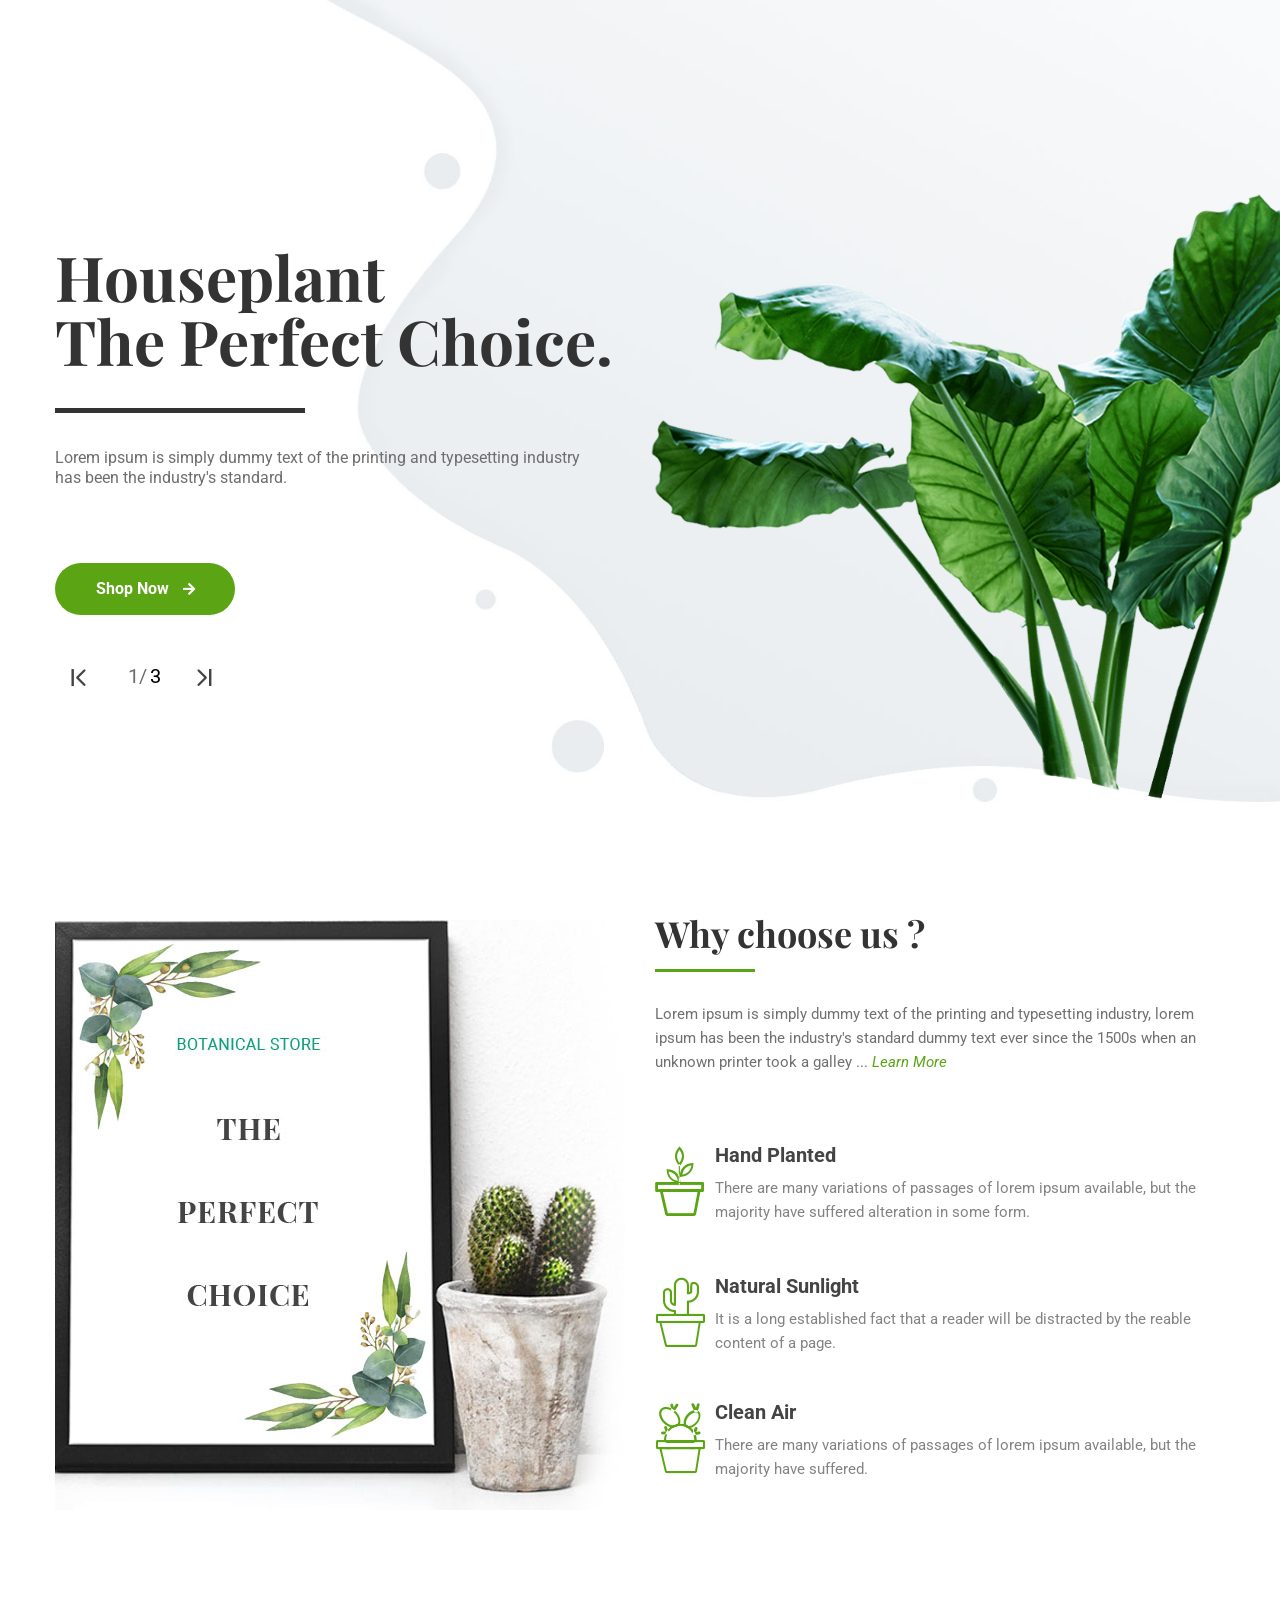
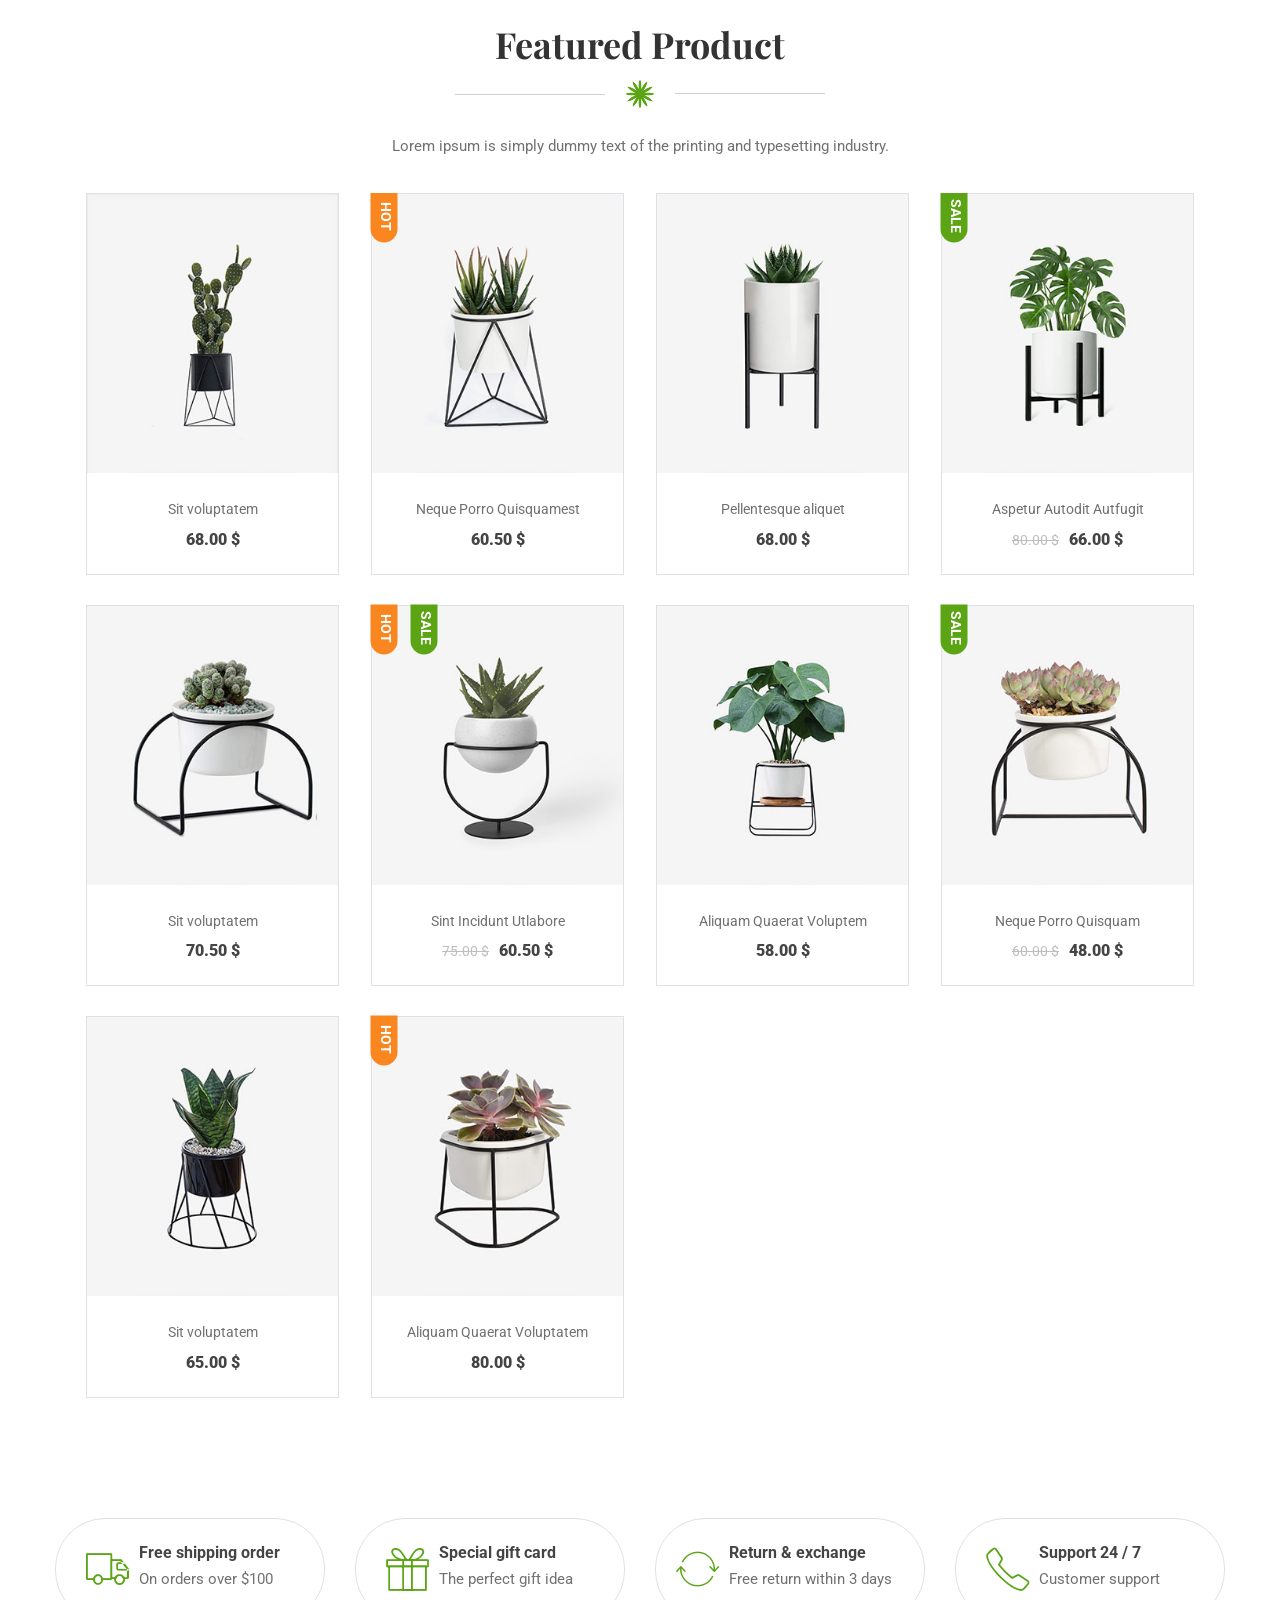
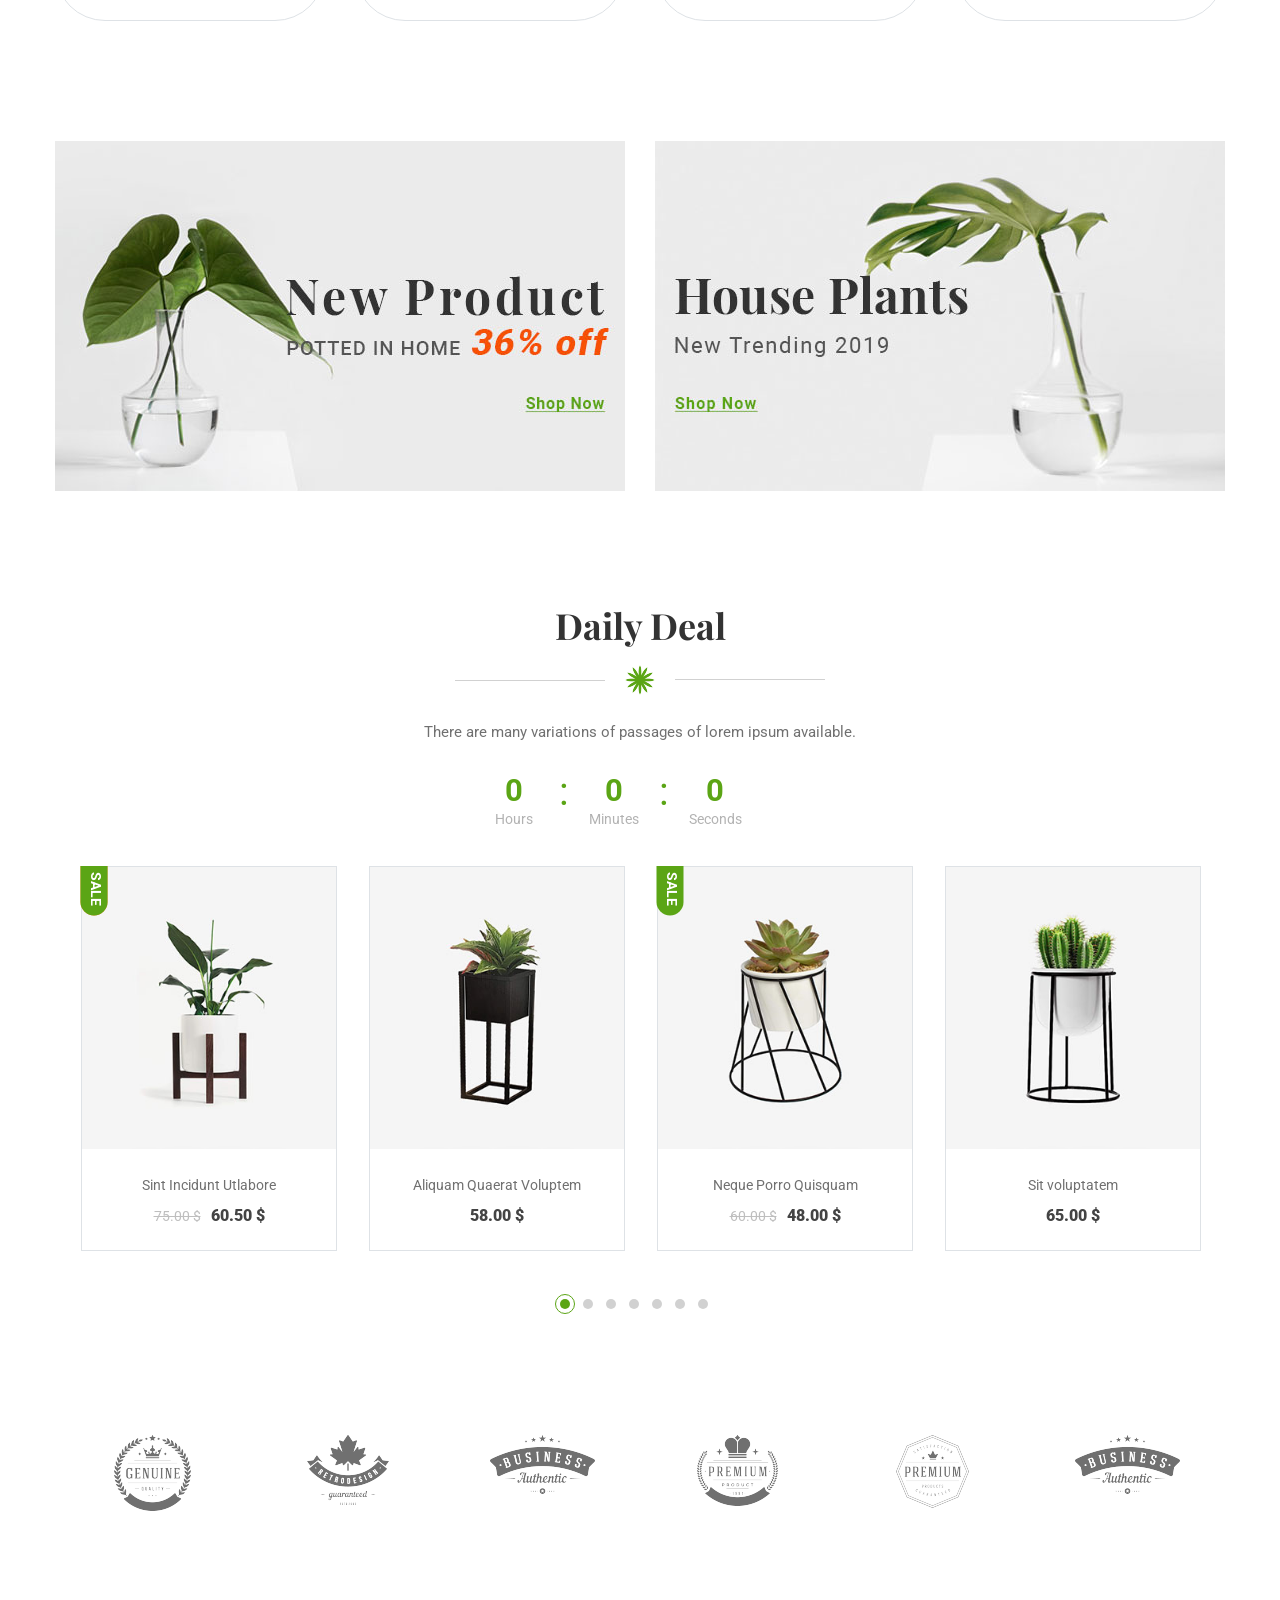
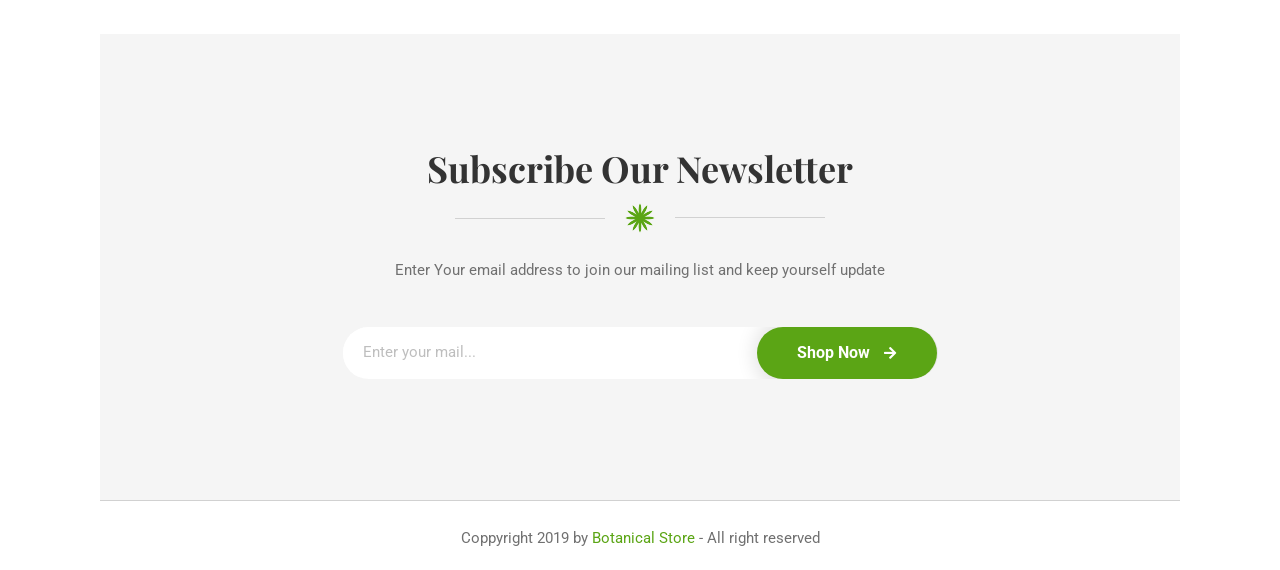
<file: index.html>
<!DOCTYPE html>
<html lang="en">

<!-- Mirrored from htmlbeans.com/html/botanical/home.html by HTTrack Website Copier/3.x [XR&CO'2014], Tue, 10 Sep 2024 16:31:48 GMT -->
<head>
	<!-- set the encoding of your site -->
	<meta charset="utf-8">
	<!-- set the Compatible of your site -->
	<meta http-equiv="X-UA-Compatible" content="IE=edge">
	<meta name="viewport" content="width=device-width, initial-scale=1.0">
	<!-- set the page title -->
	<title>Botanical - HTML5 Ecommerce Template</title>
	<!-- include the site Google Fonts stylesheet -->
	<link href="https://fonts.googleapis.com/css?family=Playfair+Display:400,700%7CRoboto:300,400,500,700,900&amp;display=swap" rel="stylesheet">
	<!-- include the site bootstrap stylesheet -->
	<link rel="stylesheet" href="css/bootstrap.css">
	<!-- include the site fontawesome stylesheet -->
	<link rel="stylesheet" href="css/fontawesome.css">
	<!-- include the site stylesheet -->
	<link rel="stylesheet" href="style.css">
	<!-- include theme plugins setting stylesheet -->
	<link rel="stylesheet" href="css/plugins.css">
	<!-- include theme color setting stylesheet -->
	<link rel="stylesheet" href="css/color.css">
	<!-- include theme responsive setting stylesheet -->
	<link rel="stylesheet" href="css/responsive.css">
</head>
<body>
	<!-- pageWrapper -->
	<div id="pageWrapper">
		<!-- main -->
		<main>
			<!-- introBlock -->
			<section class="introBlock position-relative">
				<div class="slick-fade">
					<div>
						<div class="align w-100 d-flex align-items-center bgCover" style="background-image: url(images/b-bg.jpg);">
							<!-- holder -->
							<div class="container position-relative holder pt-xl-10 pt-0">
								<!-- py-12 pt-lg-30 pb-lg-25 -->
								<div class="row">
									<div class="col-12 col-xl-7">
										<div class="txtwrap pr-lg-10">
											<h1 class="fwEbold position-relative pb-lg-8 pb-4 mb-xl-7 mb-lg-6">Houseplant <span class="text-break d-block">The Perfect Choice.</span></h1>
											<p class="mb-xl-15 mb-lg-10">Lorem ipsum is simply dummy text of the printing and typesetting industry <br>has been the industry's standard.</p>
											<a href="#" class="btn btnTheme btnShop fwEbold text-white md-round py-md-3 px-md-4 py-2 px-3">Shop Now <i class="fas fa-arrow-right ml-2"></i></a>
										</div>
									</div>
									<div class="imgHolder">
										<img src="images/img77.png" alt="image description" class="img-fluid w-100">
									</div>
								</div>
							</div>
						</div>
					</div>
					<div>
						<div class="align w-100 d-flex align-items-center bgCover" style="background-image: url(images/b-bg2.jpg);">
							<!-- holder -->
							<div class="container position-relative holder pt-xl-10 pt-0">
								<!-- py-12 pt-lg-30 pb-lg-25 -->
								<div class="row">
									<div class="col-12 col-xl-7">
										<div class="txtwrap pr-lg-10">
											<span class="title d-block text-uppercase fwEbold position-relative pl-2 mb-lg-5 mb-sm-3 mb-1">wellcome to botanical</span>
											<h2 class="fwEbold position-relative mb-xl-7 mb-lg-5">Plants Gonna Make  <span class="text-break d-block">People Happy.</span></h2>
											<p class="mb-xl-15 mb-lg-10">Lorem ipsum is simply dummy text of the printing and typesetting industry.</p>
											<a href="#" class="btn btnTheme btnShop fwEbold text-white md-round py-2 px-3 py-md-3 px-md-4">Shop Now <i class="fas fa-arrow-right ml-2"></i></a>
										</div>
									</div>
									<div class="imgHolder2">
										<img src="images/img78.png" alt="image description" class="img-fluid w-100">
									</div>
								</div>
							</div>
						</div>
					</div>
					<div>
						<div class="align w-100 d-flex align-items-center bgCover" style="background-image: url(images/b-bg3.jpg);">
							<!-- holder -->
							<div class="container position-relative holder pt-xl-10 pt-0">
								<!-- py-12 pt-lg-30 pb-lg-25 -->
								<div class="row">
									<div class="col-12 col-xl-7">
										<div class="txtwrap pr-lg-10">
											<span class="title d-block text-uppercase fwEbold position-relative pl-2 mb-lg-5 mb-sm-3 mb-1">wellcome to botanical</span>
											<h2 class="fwEbold position-relative mb-xl-7 mb-lg-5">Plants for healthy</h2>
											<p class="mb-xl-15 mb-lg-10">Lorem ipsum is simply dummy text of the printing and typesetting industry.</p>
											<a href="#" class="btn btnTheme btnShop fwEbold text-white md-round py-2 px-3 py-md-3 px-md-4">Shop Now <i class="fas fa-arrow-right ml-2"></i></a>
										</div>
									</div>
									<div class="imgHolder3">
										<img src="images/img79.png" alt="image description" class="img-fluid w-100">
									</div>
								</div>
							</div>
						</div>
					</div>
				</div>
				<div class="slickNavigatorsWrap">
					<a href="#" class="slick-prev"><i class="icon-leftarrow"></i></a>
					<a href="#" class="slick-next"><i class="icon-rightarrow"></i></a>
				</div>
			</section>
			<!-- chooseUs-sec -->
			<section class="chooseUs-sec container pt-xl-22 pt-lg-20 pt-md-16 pt-10 pb-xl-12 pb-md-7 pb-2">
				<div class="row">
					<div class="col-12 col-lg-6 mb-lg-0 mb-4">
						<img src="images/img01.jpg" alt="image description" class="img-fluid">
					</div>
					<div class="col-12 col-lg-6 pr-4">
						<h2 class="headingII fwEbold playfair position-relative mb-6 pb-5">Why choose us ?</h2>
						<p class="mb-xl-14 mb-lg-10">Lorem ipsum is simply dummy text of the printing and typesetting industry, lorem ipsum has been the industry's standard dummy text ever since the 1500s  when an unknown printer took a galley ... <a href="javascript:void(0);" class="btnMore"><i>Learn More</i></a></p>
						<!-- chooseList -->
						<ul class="list-unstyled chooseList">
							<li class="d-flex justify-content-start mb-xl-7 mb-lg-5 mb-3">
								<span class="icon icon-plant"></span>
								<div class="alignLeft d-flex justify-content-start flex-wrap">
									<h3 class="headingIII fwEbold mb-2">Hand Planted</h3>
									<p>There are many variations of passages of lorem ipsum available, but the majority have suffered alteration in some form.</p>
								</div>
							</li>
							<li class="d-flex justify-content-start mb-xl-6 mb-lg-5 mb-4">
								<span class="icon icon-ic-plant"></span>
								<div class="alignLeft d-flex justify-content-start flex-wrap">
									<h3 class="headingIII fwEbold mb-2">Natural Sunlight</h3>
									<p>It is a long established fact that a reader will be distracted by the reable content of a page.</p>
								</div>
							</li>
							<li class="d-flex justify-content-start">
								<span class="icon icon-desert"></span>
								<div class="alignLeft d-flex justify-content-start flex-wrap">
									<h3 class="headingIII fwEbold mb-2">Clean Air</h3>
									<p>There are many variations of passages of lorem ipsum available, but the majority have suffered.</p>
								</div>
							</li>
						</ul>
					</div>
				</div>
			</section>
			<!-- featureSec -->
			<section class="featureSec container-fluid overflow-hidden pt-xl-12 pt-lg-10 pt-md-80 pt-5 pb-xl-10 pb-lg-4 pb-md-2 px-xl-14 px-lg-7">
				<!-- mainHeader -->
				<header class="col-12 mainHeader mb-7 text-center">
					<h1 class="headingIV playfair fwEblod mb-4">Featured Product</h1>
					<span class="headerBorder d-block mb-md-5 mb-3"><img src="images/hbdr.png" alt="Header Border" class="img-fluid img-bdr"></span>
					<p>Lorem ipsum is simply dummy text of the printing and typesetting industry.</p>
				</header>
				<div class="col-12 p-0 overflow-hidden d-flex flex-wrap">
					<!-- featureCol -->
					<div class="featureCol px-3 mb-6">
						<div class="border">
							<div class="imgHolder position-relative w-100 overflow-hidden">
								<img src="images/img02.jpg" alt="image description" class="img-fluid w-100">
								<ul class="list-unstyled postHoverLinskList d-flex justify-content-center m-0">
									<li class="mr-2 overflow-hidden"><a href="javascript:void(0);" class="icon-heart d-block"></a></li>
									<li class="mr-2 overflow-hidden"><a href="javascript:void(0);" class="icon-cart d-block"></a></li>
									<li class="mr-2 overflow-hidden"><a href="javascript:void(0);" class="icon-eye d-block"></a></li>
									<li class="overflow-hidden"><a href="javascript:void(0);" class="icon-arrow d-block"></a></li>
								</ul>
							</div>
							<div class="text-center py-xl-5 py-sm-4 py-2 px-xl-2 px-1">
								<span class="title d-block mb-2"><a href="shop-detail.html">Sit voluptatem</a></span>
								<span class="price d-block fwEbold">68.00 $</span>
							</div>
						</div>
					</div>
					<!-- featureCol -->
					<div class="featureCol px-3 position-relative mb-6">
						<div class="border">
							<div class="imgHolder position-relative w-100 overflow-hidden">
								<img src="images/img03.jpg" alt="image description" class="img-fluid w-100">
								<ul class="list-unstyled postHoverLinskList d-flex justify-content-center m-0">
									<li class="mr-2 overflow-hidden"><a href="javascript:void(0);" class="icon-heart d-block"></a></li>
									<li class="mr-2 overflow-hidden"><a href="javascript:void(0);" class="icon-cart d-block"></a></li>
									<li class="mr-2 overflow-hidden"><a href="javascript:void(0);" class="icon-eye d-block"></a></li>
									<li class="overflow-hidden"><a href="javascript:void(0);" class="icon-arrow d-block"></a></li>
								</ul>
							</div>
							<div class="text-center py-xl-5 py-sm-4 py-2 px-xl-2 px-1">
								<span class="title d-block mb-2"><a href="shop-detail.html">Neque Porro Quisquamest</a></span>
								<span class="price d-block fwEbold">60.50 $</span>
								<span class="hotOffer fwEbold text-uppercase text-white position-absolute d-block">HOT</span>
							</div>
						</div>
					</div>
					<!-- featureCol -->
					<div class="featureCol px-3 mb-6">
						<div class="border">
							<div class="imgHolder position-relative w-100 overflow-hidden">
								<img src="images/img04.jpg" alt="image description" class="img-fluid w-100">
								<ul class="list-unstyled postHoverLinskList d-flex justify-content-center m-0">
									<li class="mr-2 overflow-hidden"><a href="javascript:void(0);" class="icon-heart d-block"></a></li>
									<li class="mr-2 overflow-hidden"><a href="javascript:void(0);" class="icon-cart d-block"></a></li>
									<li class="mr-2 overflow-hidden"><a href="javascript:void(0);" class="icon-eye d-block"></a></li>
									<li class="overflow-hidden"><a href="javascript:void(0);" class="icon-arrow d-block"></a></li>
								</ul>
							</div>
							<div class="text-center py-xl-5 py-sm-4 py-2 px-xl-2 px-1">
								<span class="title d-block mb-2"><a href="shop-detail.html">Pellentesque aliquet</a></span>
								<span class="price d-block fwEbold">68.00 $</span>
							</div>
						</div>
					</div>
					<!-- featureCol -->
					<div class="featureCol px-3 position-relative mb-6">
						<div class="border">
							<div class="imgHolder position-relative w-100 overflow-hidden">
								<img src="images/img05.jpg" alt="image description" class="img-fluid w-100">
								<ul class="list-unstyled postHoverLinskList d-flex justify-content-center m-0">
									<li class="mr-2 overflow-hidden"><a href="javascript:void(0);" class="icon-heart d-block"></a></li>
									<li class="mr-2 overflow-hidden"><a href="javascript:void(0);" class="icon-cart d-block"></a></li>
									<li class="mr-2 overflow-hidden"><a href="javascript:void(0);" class="icon-eye d-block"></a></li>
									<li class="overflow-hidden"><a href="javascript:void(0);" class="icon-arrow d-block"></a></li>
								</ul>
							</div>
							<div class="text-center py-xl-5 py-sm-4 py-2 px-xl-2 px-1">
								<span class="title d-block mb-2"><a href="shop-detail.html">Aspetur Autodit Autfugit</a></span>
								<span class="price d-block fwEbold"><del>80.00 $</del>66.00 $</span>
								<span class="hotOffer green fwEbold text-uppercase text-white position-absolute d-block">Sale</span>
							</div>
						</div>
					</div>
					<!-- featureCol -->
					<div class="featureCol px-3 mb-6">
						<div class="border">
							<div class="imgHolder position-relative w-100 overflow-hidden">
								<img src="images/img06.jpg" alt="image description" class="img-fluid w-100">
								<ul class="list-unstyled postHoverLinskList d-flex justify-content-center m-0">
									<li class="mr-2 overflow-hidden"><a href="javascript:void(0);" class="icon-heart d-block"></a></li>
									<li class="mr-2 overflow-hidden"><a href="javascript:void(0);" class="icon-cart d-block"></a></li>
									<li class="mr-2 overflow-hidden"><a href="javascript:void(0);" class="icon-eye d-block"></a></li>
									<li class="overflow-hidden"><a href="javascript:void(0);" class="icon-arrow d-block"></a></li>
								</ul>
							</div>
							<div class="text-center py-xl-5 py-sm-4 py-2 px-xl-2 px-1">
								<span class="title d-block mb-2"><a href="shop-detail.html">Sit voluptatem</a></span>
								<span class="price d-block fwEbold">70.50 $</span>
							</div>
						</div>
					</div>
					<!-- featureCol -->
					<div class="featureCol position-relative px-3 mb-6">
						<div class="border">
							<div class="imgHolder position-relative w-100 overflow-hidden">
								<img src="images/img07.jpg" alt="image description" class="img-fluid w-100">
								<ul class="list-unstyled postHoverLinskList d-flex justify-content-center m-0">
									<li class="mr-2 overflow-hidden"><a href="javascript:void(0);" class="icon-heart d-block"></a></li>
									<li class="mr-2 overflow-hidden"><a href="javascript:void(0);" class="icon-cart d-block"></a></li>
									<li class="mr-2 overflow-hidden"><a href="javascript:void(0);" class="icon-eye d-block"></a></li>
									<li class="overflow-hidden"><a href="javascript:void(0);" class="icon-arrow d-block"></a></li>
								</ul>
							</div>
							<div class="text-center py-xl-5 py-sm-4 py-2 px-xl-2 px-1">
								<span class="title d-block mb-2"><a href="shop-detail.html">Sint Incidunt Utlabore</a></span>
								<span class="price d-block fwEbold"><del>75.00 $</del>60.50 $</span>
								<span class="hotOffer fwEbold text-uppercase text-white position-absolute d-block">HOT</span>
								<span class="hotOffer green fwEbold text-uppercase text-white position-absolute d-block ml-8">Sale</span>
							</div>
						</div>
					</div>
					<!-- featureCol -->
					<div class="featureCol px-3 mb-6">
						<div class="border">
							<div class="imgHolder position-relative w-100 overflow-hidden">
								<img src="images/img08.jpg" alt="image description" class="img-fluid w-100">
								<ul class="list-unstyled postHoverLinskList d-flex justify-content-center m-0">
									<li class="mr-2 overflow-hidden"><a href="javascript:void(0);" class="icon-heart d-block"></a></li>
									<li class="mr-2 overflow-hidden"><a href="javascript:void(0);" class="icon-cart d-block"></a></li>
									<li class="mr-2 overflow-hidden"><a href="javascript:void(0);" class="icon-eye d-block"></a></li>
									<li class="overflow-hidden"><a href="javascript:void(0);" class="icon-arrow d-block"></a></li>
								</ul>
							</div>
							<div class="text-center py-xl-5 py-sm-4 py-2 px-xl-2 px-1">
								<span class="title d-block mb-2"><a href="shop-detail.html">Aliquam Quaerat Voluptem</a></span>
								<span class="price d-block fwEbold">58.00 $</span>
							</div>
						</div>
					</div>
					<!-- featureCol -->
					<div class="featureCol position-relative px-3 mb-6">
						<div class="border">
							<div class="imgHolder position-relative w-100 overflow-hidden">
								<img src="images/img09.jpg" alt="image description" class="img-fluid w-100">
								<ul class="list-unstyled postHoverLinskList d-flex justify-content-center m-0">
									<li class="mr-2 overflow-hidden"><a href="javascript:void(0);" class="icon-heart d-block"></a></li>
									<li class="mr-2 overflow-hidden"><a href="javascript:void(0);" class="icon-cart d-block"></a></li>
									<li class="mr-2 overflow-hidden"><a href="javascript:void(0);" class="icon-eye d-block"></a></li>
									<li class="overflow-hidden"><a href="javascript:void(0);" class="icon-arrow d-block"></a></li>
								</ul>
							</div>
							<div class="text-center py-xl-5 py-sm-4 py-2 px-xl-2 px-1">
								<span class="title d-block mb-2"><a href="shop-detail.html">Neque Porro Quisquam</a></span>
								<span class="price d-block fwEbold"><del>60.00 $</del>48.00 $</span>
								<span class="hotOffer green fwEbold text-uppercase text-white position-absolute d-block">Sale</span>
							</div>
						</div>
					</div>
					<!-- featureCol -->
					<div class="featureCol px-3 mb-6">
						<div class="border">
							<div class="imgHolder position-relative w-100 overflow-hidden">
								<img src="images/img10.jpg" alt="image description" class="img-fluid w-100">
								<ul class="list-unstyled postHoverLinskList d-flex justify-content-center m-0">
									<li class="mr-2 overflow-hidden"><a href="javascript:void(0);" class="icon-heart d-block"></a></li>
									<li class="mr-2 overflow-hidden"><a href="javascript:void(0);" class="icon-cart d-block"></a></li>
									<li class="mr-2 overflow-hidden"><a href="javascript:void(0);" class="icon-eye d-block"></a></li>
									<li class="overflow-hidden"><a href="javascript:void(0);" class="icon-arrow d-block"></a></li>
								</ul>
							</div>
							<div class="text-center py-xl-5 py-sm-4 py-2 px-xl-2 px-1">
								<span class="title d-block mb-2"><a href="shop-detail.html">Sit voluptatem</a></span>
								<span class="price d-block fwEbold">65.00 $</span>
							</div>
						</div>
					</div>
					<!-- featureCol -->
					<div class="featureCol position-relative px-3 mb-6">
						<div class="border">
							<div class="imgHolder position-relative w-100 overflow-hidden">
								<img src="images/img11.jpg" alt="image description" class="img-fluid w-100">
								<ul class="list-unstyled postHoverLinskList d-flex justify-content-center m-0">
									<li class="mr-2 overflow-hidden"><a href="javascript:void(0);" class="icon-heart d-block"></a></li>
									<li class="mr-2 overflow-hidden"><a href="javascript:void(0);" class="icon-cart d-block"></a></li>
									<li class="mr-2 overflow-hidden"><a href="javascript:void(0);" class="icon-eye d-block"></a></li>
									<li class="overflow-hidden"><a href="javascript:void(0);" class="icon-arrow d-block"></a></li>
								</ul>
							</div>
							<div class="text-center py-xl-5 py-sm-4 py-2 px-xl-2 px-1">
								<span class="title d-block mb-2"><a href="shop-detail.html">Aliquam Quaerat Voluptatem</a></span>
								<span class="price d-block fwEbold">80.00 $</span>
								<span class="hotOffer fwEbold text-uppercase text-white position-absolute d-block">Hot</span>
							</div>
						</div>
					</div>
				</div>
			</section>
			<!-- contactListBlock -->
			<div class="contactListBlock container overflow-hidden pt-xl-8 pt-lg-10 pt-md-8 pt-4 pb-xl-12 pb-lg-10 pb-md-4 pb-1">
				<div class="row">
					<div class="col-12 col-sm-6 col-lg-3 mb-4 mb-lg-0">
						<!-- contactListColumn -->
						<div class="contactListColumn border overflow-hidden py-xl-5 py-md-3 py-2 px-xl-6 px-md-3 px-3 d-flex">
							<span class="icon icon-van"></span>
							<div class="alignLeft pl-2">
								<strong class="headingV fwEbold d-block mb-1">Free shipping order</strong>
								<p class="m-0">On orders over  $100</p>
							</div>
						</div>
					</div>
					<div class="col-12 col-sm-6 col-lg-3 mb-4 mb-lg-0">
						<!-- contactListColumn -->
						<div class="contactListColumn border overflow-hidden py-xl-5 py-md-3 py-2 px-xl-6 px-md-3 px-3 d-flex">
							<span class="icon icon-gift"></span>
							<div class="alignLeft pl-2">
								<strong class="headingV fwEbold d-block mb-1">Special gift card</strong>
								<p class="m-0">The perfect gift idea</p>
							</div>
						</div>
					</div>
					<div class="col-12 col-sm-6 col-lg-3 mb-4 mb-lg-0">
						<!-- contactListColumn -->
						<div class="contactListColumn border overflow-hidden py-xl-5 py-md-3 py-2 px-xl-4 px-md-2 px-3 d-flex">
							<span class="icon icon-recycle"></span>
							<div class="alignLeft pl-2">
								<strong class="headingV fwEbold d-block mb-1">Return &amp; exchange</strong>
								<p class="m-0">Free return within 3 days</p>
							</div>
						</div>
					</div>
					<div class="col-12 col-sm-6 col-lg-3 mb-4 mb-lg-0">
						<!-- contactListColumn -->
						<div class="contactListColumn border overflow-hidden py-xl-5 py-md-3 py-2 px-xl-6 px-md-3 px-3 d-flex">
							<span class="icon icon-call"></span>
							<div class="alignLeft pl-2">
								<strong class="headingV fwEbold d-block mb-1">Support 24 / 7</strong>
								<p class="m-0">Customer support</p>
							</div>
						</div>
					</div>
				</div>
			</div>
			<!-- productOfferSec -->
			<div class="productOfferSec container overflow-hidden py-xl-12 py-lg-10 py-md-8 py-5">
				<div class="row">
					<div class="col-12 col-sm-6 mb-sm-0 mb-2">
						<a href="shop.#" class="w-100"><img src="images/ad1.jpg" alt="image description" class="img-fluid"></a>
					</div>
					<div class="col-12 col-sm-6">
						<a href="#" class="w-100"><img src="images/ad2.jpg" alt="image description" class="img-fluid"></a>
					</div>
				</div>
			</div>
			<!-- dealSecHolder -->
			<section class="dealSecHolder container-fluid overflow-hidden py-xl-12 py-lg-10 py-md-8 py-5">
				<!-- mainHeader -->
				<header class="col-12 mainHeader mb-7 text-center">
					<h1 class="headingIV playfair fwEblod mb-5">Daily Deal</h1>
					<span class="headerBorder d-block mb-md-5 mb-3"><img src="images/hbdr.png" alt="Header Border" class="img-fluid img-bdr"></span>
					<p class="mb-6">There are many variations of passages of lorem ipsum available.</p>
					<div id="defaultCountdown" class="comming-timer"></div>
				</header>
				<!-- dealSlider -->
				<div class="dealSlider w-100 px-xl-10 px-lg-5 px-md-2">
					<div>
						<!-- featureCol -->
						<div class="featureCol position-relative w-100 px-3 mb-sm-8 mb-6">
							<div class="border">
								<div class="imgHolder position-relative w-100 overflow-hidden">
									<img src="images/img12.jpg" alt="image description" class="img-fluid w-100">
									<ul class="list-unstyled postHoverLinskList d-flex justify-content-center m-0">
										<li class="mr-2 overflow-hidden"><a href="javascript:void(0);" class="icon-heart d-block"></a></li>
										<li class="mr-2 overflow-hidden"><a href="javascript:void(0);" class="icon-cart d-block"></a></li>
										<li class="mr-2 overflow-hidden"><a href="javascript:void(0);" class="icon-eye d-block"></a></li>
										<li class="overflow-hidden"><a href="javascript:void(0);" class="icon-arrow d-block"></a></li>
									</ul>
								</div>
								<div class="text-center py-5 px-2">
									<span class="title d-block mb-2"><a href="shop-detail.html">Sint Incidunt Utlabore</a></span>
									<span class="price d-block fwEbold"><del>75.00 $</del>60.50 $</span>
									<span class="hotOffer fwEbold text-uppercase text-white position-absolute d-block">HOT</span>
									<span class="hotOffer green fwEbold text-uppercase text-white position-absolute d-block">Sale</span>
								</div>
							</div>
						</div>
					</div>
					<div>
						<!-- featureCol -->
						<div class="featureCol px-3 w-100 mb-sm-8 mb-6">
							<div class="border">
								<div class="imgHolder position-relative w-100 overflow-hidden">
									<img src="images/img13.jpg" alt="image description" class="img-fluid w-100">
									<ul class="list-unstyled postHoverLinskList d-flex justify-content-center m-0">
										<li class="mr-2 overflow-hidden"><a href="javascript:void(0);" class="icon-heart d-block"></a></li>
										<li class="mr-2 overflow-hidden"><a href="javascript:void(0);" class="icon-cart d-block"></a></li>
										<li class="mr-2 overflow-hidden"><a href="javascript:void(0);" class="icon-eye d-block"></a></li>
										<li class="overflow-hidden"><a href="javascript:void(0);" class="icon-arrow d-block"></a></li>
									</ul>
								</div>
								<div class="text-center py-5 px-2">
									<span class="title d-block mb-2"><a href="shop-detail.html">Aliquam Quaerat Voluptem</a></span>
									<span class="price d-block fwEbold">58.00 $</span>
								</div>
							</div>
						</div>
					</div>
					<div>
						<!-- featureCol -->
						<div class="featureCol position-relative w-100 px-3 mb-sm-8 mb-6">
							<div class="border">
								<div class="imgHolder position-relative w-100 overflow-hidden">
									<img src="images/img14.jpg" alt="image description" class="img-fluid w-100">
									<ul class="list-unstyled postHoverLinskList d-flex justify-content-center m-0">
										<li class="mr-2 overflow-hidden"><a href="javascript:void(0);" class="icon-heart d-block"></a></li>
										<li class="mr-2 overflow-hidden"><a href="javascript:void(0);" class="icon-cart d-block"></a></li>
										<li class="mr-2 overflow-hidden"><a href="javascript:void(0);" class="icon-eye d-block"></a></li>
										<li class="overflow-hidden"><a href="javascript:void(0);" class="icon-arrow d-block"></a></li>
									</ul>
								</div>
								<div class="text-center py-5 px-2">
									<span class="title d-block mb-2"><a href="shop-detail.html">Neque Porro Quisquam</a></span>
									<span class="price d-block fwEbold"><del>60.00 $</del>48.00 $</span>
									<span class="hotOffer green fwEbold text-uppercase text-white position-absolute d-block">Sale</span>
								</div>
							</div>
						</div>
					</div>
					<div>
						<!-- featureCol -->
						<div class="featureCol px-3 w-100 mb-sm-8 mb-6">
							<div class="border">
								<div class="imgHolder position-relative w-100 overflow-hidden">
									<img src="images/img15.jpg" alt="image description" class="img-fluid w-100">
									<ul class="list-unstyled postHoverLinskList d-flex justify-content-center m-0">
										<li class="mr-2 overflow-hidden"><a href="javascript:void(0);" class="icon-heart d-block"></a></li>
										<li class="mr-2 overflow-hidden"><a href="javascript:void(0);" class="icon-cart d-block"></a></li>
										<li class="mr-2 overflow-hidden"><a href="javascript:void(0);" class="icon-eye d-block"></a></li>
										<li class="overflow-hidden"><a href="javascript:void(0);" class="icon-arrow d-block"></a></li>
									</ul>
								</div>
								<div class="text-center py-5 px-2">
									<span class="title d-block mb-2"><a href="shop-detail.html">Sit voluptatem</a></span>
									<span class="price d-block fwEbold">65.00 $</span>
								</div>
							</div>
						</div>
					</div>
					<div>
						<!-- featureCol -->
						<div class="featureCol position-relative w-100 px-3 mb-sm-8 mb-6">
							<div class="border">
								<div class="imgHolder position-relative w-100 overflow-hidden">
									<img src="images/img16.jpg" alt="image description" class="img-fluid w-100">
									<ul class="list-unstyled postHoverLinskList d-flex justify-content-center m-0">
										<li class="mr-2 overflow-hidden"><a href="javascript:void(0);" class="icon-heart d-block"></a></li>
										<li class="mr-2 overflow-hidden"><a href="javascript:void(0);" class="icon-cart d-block"></a></li>
										<li class="mr-2 overflow-hidden"><a href="javascript:void(0);" class="icon-eye d-block"></a></li>
										<li class="overflow-hidden"><a href="javascript:void(0);" class="icon-arrow d-block"></a></li>
									</ul>
								</div>
								<div class="text-center py-5 px-2">
									<span class="title d-block mb-2"><a href="shop-detail.html">Aliquam Quaerat Voluptatem</a></span>
									<span class="price d-block fwEbold">80.00 $</span>
									<span class="hotOffer fwEbold text-uppercase text-white position-absolute d-block">HOT</span>
								</div>
							</div>
						</div>
					</div>
					<div>
						<!-- featureCol -->
						<div class="featureCol px-3 w-100 mb-sm-8 mb-6">
							<div class="border">
								<div class="imgHolder position-relative w-100 overflow-hidden">
									<img src="images/img15.jpg" alt="image description" class="img-fluid w-100">
									<ul class="list-unstyled postHoverLinskList d-flex justify-content-center m-0">
										<li class="mr-2 overflow-hidden"><a href="javascript:void(0);" class="icon-heart d-block"></a></li>
										<li class="mr-2 overflow-hidden"><a href="javascript:void(0);" class="icon-cart d-block"></a></li>
										<li class="mr-2 overflow-hidden"><a href="javascript:void(0);" class="icon-eye d-block"></a></li>
										<li class="overflow-hidden"><a href="javascript:void(0);" class="icon-arrow d-block"></a></li>
									</ul>
								</div>
								<div class="text-center py-5 px-2">
									<span class="title d-block mb-2"><a href="shop-detail.html">Sit voluptatem</a></span>
									<span class="price d-block fwEbold">65.00 $</span>
								</div>
							</div>
						</div>
					</div>
					<div>
						<!-- featureCol -->
						<div class="featureCol w-100 px-3 mb-sm-8 mb-6">
							<div class="border">
								<div class="imgHolder position-relative w-100 overflow-hidden">
									<img src="images/img15.jpg" alt="image description" class="img-fluid w-100">
									<ul class="list-unstyled postHoverLinskList d-flex justify-content-center m-0">
										<li class="mr-2 overflow-hidden"><a href="javascript:void(0);" class="icon-heart d-block"></a></li>
										<li class="mr-2 overflow-hidden"><a href="javascript:void(0);" class="icon-cart d-block"></a></li>
										<li class="mr-2 overflow-hidden"><a href="javascript:void(0);" class="icon-eye d-block"></a></li>
										<li class="overflow-hidden"><a href="javascript:void(0);" class="icon-arrow d-block"></a></li>
									</ul>
								</div>
								<div class="text-center py-5 px-2">
									<span class="title d-block mb-2"><a href="shop-detail.html">Sit voluptatem</a></span>
									<span class="price d-block fwEbold">65.00 $</span>
								</div>
							</div>
						</div>
					</div>
				</div>
			</section>
			<!-- partnerSec -->
			<div class="partnerSec container overflow-hidden pt-xl-12 pb-xl-23 pt-lg-10 pt-md-8 pt-5 pb-lg-20 pb-md-16 pb-10">
				<div class="row">
					<div class="col-12">
						<!-- partnerSlider -->
						<div class="partnerSlider d-flex flex-wrap">
							<div>
								<div class="logoColumn d-flex align-items-center justify-content-center">
									<a href="javascript:void(0);"><img src="images/p-logo1.png" alt="Partner Logo" class="img-fluid"></a>
								</div>
							</div>
							<div>
								<div class="logoColumn d-flex align-items-center justify-content-center">
									<a href="javascript:void(0);"><img src="images/p-logo2.png" alt="Partner Logo" class="img-fluid"></a>
								</div>
							</div>
							<div>
								<div class="logoColumn d-flex align-items-center justify-content-center">
									<a href="javascript:void(0);"><img src="images/p-logo3.png" alt="Partner Logo" class="img-fluid"></a>
								</div>
							</div>
							<div>
								<div class="logoColumn d-flex align-items-center justify-content-center">
									<a href="javascript:void(0);"><img src="images/p-logo4.png" alt="Partner Logo" class="img-fluid"></a>
								</div>
							</div>
							<div>
								<div class="logoColumn d-flex align-items-center justify-content-center">
									<a href="javascript:void(0);"><img src="images/p-logo5.png" alt="Partner Logo" class="img-fluid"></a>
								</div>
							</div>
							<div>
								<div class="logoColumn d-flex align-items-center justify-content-center">
									<a href="javascript:void(0);"><img src="images/p-logo6.png" alt="Partner Logo" class="img-fluid"></a>
								</div>
							</div>
							<div>
								<div class="logoColumn d-flex align-items-center justify-content-center">
									<a href="javascript:void(0);"><img src="images/p-logo4.png" alt="Partner Logo" class="img-fluid"></a>
								</div>
							</div>
						</div>
					</div>
				</div>
			</div>
			<div class="container-fluid px-xl-20 px-lg-14">
				<!-- subscribeSecBlock -->
				<section class="subscribeSecBlock bgCover col-12 pt-xl-24 pb-xl-12 pt-lg-20 pt-md-16 pt-10 pb-md-8 pb-5" style="background-image: url(images/n-bg.jpg)">
					<header class="col-12 mainHeader mb-sm-9 mb-6 text-center">
						<h1 class="headingIV playfair fwEblod mb-4">Subscribe Our Newsletter</h1>
						<span class="headerBorder d-block mb-md-5 mb-3"><img src="images/hbdr.png" alt="Header Border" class="img-fluid img-bdr"></span>
						<p class="mb-sm-6 mb-3">Enter Your email address to join our mailing list and keep yourself update</p>
					</header>
					<form class="emailForm1 mx-auto overflow-hidden d-flex flex-wrap">
						<input type="email" class="form-control px-4 border-0" placeholder="Enter your mail...">
						<button type="submit" class="btn btnTheme btnShop fwEbold text-white py-3 px-4">Shop Now <i class="fas fa-arrow-right ml-2"></i></button>
					</form>
				</section>
			</div>
			<!-- footerHolder -->
		</main>
		<!-- footer -->
		<footer id="footer" class="container-fluid overflow-hidden px-lg-20">
			<div class="copyRightHolder text-center pt-lg-5 pb-lg-4 py-3">
				<p class="mb-0">Coppyright 2019 by <a href="javascript:void(0);">Botanical Store</a> - All right reserved</p>
			</div>
		</footer>
	</div>
	<!-- include jQuery library -->
	<script src="js/jquery-3.4.1.min.js"></script>
	<!-- include bootstrap popper JavaScript -->
	<script src="js/popper.min.js"></script>
	<!-- include bootstrap JavaScript -->
	<script src="js/bootstrap.min.js"></script>
	<!-- include custom JavaScript -->
	<script src="js/jqueryCustome.js"></script>
</body>

<!-- Mirrored from htmlbeans.com/html/botanical/home.html by HTTrack Website Copier/3.x [XR&CO'2014], Tue, 10 Sep 2024 16:31:48 GMT -->
</html>
</file>
<file: style.css>
.btnTheme {
  background-color: #5ba515;
}

html {
  background-color: #343a40;
}

body {
  -ms-overlfow-style: scrollbar;
  min-width: 320px;
}

#pageWrapper {
  position: relative;
  width: 100%;
  overflow: hidden;
}

.js-tab-hidden {
  display: block !important;
  left: -9999px !important;
  position: absolute !important;
  top: -9999px !important;
}

a {
  -webkit-transition: all 0.25s linear;
  -o-transition: all 0.25s linear;
  transition: all 0.25s linear;
}

.bgCover {
  background-size: cover;
  background-position: 50% 50%;
}

.playfair {
  font-family: "Playfair Display", serif;
}

.fwEbold {
  font-weight: bold;
}

.btn {
  font-size: 16px;
  line-height: 18px;
}

.btn .fas {
  font-size: 14px;
}

.btn:hover {
  opacity: 0.7;
}

.btn.btnShop {
  min-width: 140px;
}

.btn.btnCart {
  min-width: 200px;
}

.md-round {
  border-radius: 40px;
}

.sm-round {
  border-radius: 10px;
}

.bg-lightGray {
  background: #f6f6f6;
}

.bg-dark {
  background: #313538;
}

.bgCover {
  background-size: cover;
  background-position: center;
  background-repeat: no-repeat;
}

/* ---------------------------------------------------------
3	 headingII
---------------------------------------------------------*/
.headingII {
  font-size: 25px;
  line-height: 27px;
  color: #333333;
}

.headingII:before {
  content: '';
  position: absolute;
  top: auto;
  right: auto;
  bottom: 0;
  left: 0;
}

.headingII:before {
  width: 60px;
  height: 3px;
  background: #5ba515;
}

/* ---------------------------------------------------------
4	 headingIII
---------------------------------------------------------*/
.headingIII {
  font-size: 20px;
  line-height: 22px;
  color: #444444;
}

/* ---------------------------------------------------------
5	 headingIV
---------------------------------------------------------*/
.headingIV {
  font-size: 25px;
  line-height: 27px;
  color: #333333;
}

/* ---------------------------------------------------------
6	 headingV
---------------------------------------------------------*/
.headingV {
  font-size: 15px;
  line-height: 18px;
  color: #444444;
}

/* ---------------------------------------------------------
7	 headingVI
---------------------------------------------------------*/
.headingVI {
  font-size: 16px;
  line-height: 18px;
  color: #444444;
  letter-spacing: 1px;
}

/* ---------------------------------------------------------
8	 headingVII
---------------------------------------------------------*/
.headingVII {
  font-size: 15px;
  line-height: 17px;
  color: #444444;
  letter-spacing: 1px;
}

/* ---------------------------------------------------------
9	 mainHeader
---------------------------------------------------------*/
.mainHeader .headerBorder {
  min-width: 100%;
}

.mainHeader .headerBorder .img-bdr {
  width: 270px;
}

/* ---------------------------------------------------------
10	 introBlock
---------------------------------------------------------*/
.introBlock {
  font-size: 16px;
  line-height: 20px;
  color: #6e6e6e;
}

.introBlock .align {
  min-height: 390px;
}

.introBlock .holder {
  z-index: 2;
}

.introBlock h1 {
  font-size: 25px;
  line-height: 30px;
  color: #333333;
  font-family: "Playfair Display", serif;
}

.introBlock h1:before {
  content: '';
  position: absolute;
  top: auto;
  right: auto;
  bottom: 0;
  left: 0;
}

.introBlock h1:before {
  width: 100px;
  height: 5px;
  background: #333333;
}

.introBlock h2 {
  font-size: 25px;
  line-height: 30px;
  color: #333333;
  font-family: "Playfair Display", serif;
}

.introBlock .title {
  font-size: 14px;
  line-height: 16px;
  color: #555555;
  letter-spacing: 2px;
}

.introBlock .title:before {
  content: '';
  position: absolute;
  top: 2px;
  right: auto;
  bottom: auto;
  left: 0;
}

.introBlock .title:before {
  width: 5px;
  height: 12px;
}

.introBlock br {
  display: none;
}

.introBlock .slick-prev,
.introBlock .slick-next {
  font-size: 17px;
  line-height: 22px;
  color: #444444;
}

.introBlock .slick-next {
  margin-left: 109px;
}

.introBlock .slickNavigatorsWrap,
.introBlock .slickNums {
  position: absolute;
  left: 0;
  right: 0;
  bottom: 0;
  z-index: 2;
  display: none;
  margin-left: auto;
  margin-right: auto;
}

.introBlock .slickNums {
  font-size: 20px;
  line-height: 28px;
  list-style: none;
  margin: 0 auto;
  padding: 0;
  pointer-events: none;
  counter-reset: item;
}

.introBlock .slickNums li {
  pointer-events: auto;
  text-indent: -99999px;
  position: relative;
}

.introBlock .slickNums li:first-child {
  margin-left: 58px;
}

.introBlock .slickNums li:last-child {
  display: block;
  padding-left: 22px;
  text-indent: 0;
}

.introBlock .slickNums li:before {
  position: absolute;
  left: 0;
  opacity: 0;
  visibility: hidden;
  text-indent: 0;
  counter-increment: item;
  content: counters(item, ". ", decimal) "/";
}

.introBlock .slickNums li.slick-active:before {
  opacity: 1;
  visibility: visible;
}

.introBlock .slickNums button {
  padding: 0;
  background-color: transparent;
  border: 0;
}

/* ---------------------------------------------------------
11	 bannerBlockHolder
---------------------------------------------------------*/
.bannerBlockHolder {
  font-size: 16px;
  line-height: 20px;
  color: #6e6e6e;
}

.bannerBlockHolder .align {
  min-height: 380px;
}

.bannerBlockHolder .holder {
  z-index: 2;
}

.bannerBlockHolder h1 {
  font-size: 30px;
  line-height: 35px;
  color: #333333;
  font-family: "Playfair Display", serif;
}

.bannerBlockHolder .title {
  font-size: 16px;
  line-height: 20px;
  color: #555555;
  letter-spacing: 2px;
}

.bannerBlockHolder .title:before {
  content: '';
  position: absolute;
  top: 2px;
  right: auto;
  bottom: auto;
  left: 0;
}

.bannerBlockHolder .title:before {
  width: 5px;
  height: 16px;
}

.bannerBlockHolder .year {
  font-size: 40px;
  line-height: 45px;
  color: #555555;
}

.bannerBlockHolder .sub-title {
  font-size: 20px;
  line-height: 24px;
  color: #444444;
  letter-spacing: 2px;
  font-weight: 500;
}

.bannerBlockHolder br {
  display: block;
}

.bannerBlockHolder .slick-prev,
.bannerBlockHolder .slick-next {
  font-size: 17px;
  line-height: 22px;
  color: #444444;
}

.bannerBlockHolder .slick-next {
  margin-left: 109px;
}

.bannerBlockHolder .slickNavigatorsWrap,
.bannerBlockHolder .slickNums {
  position: absolute;
  left: 0;
  right: 0;
  bottom: 0;
  z-index: 2;
  display: none;
  margin-left: auto;
  margin-right: auto;
}

.bannerBlockHolder .slickNums {
  font-size: 20px;
  line-height: 28px;
  list-style: none;
  margin: 0 auto;
  padding: 0;
  pointer-events: none;
  counter-reset: item;
}

.bannerBlockHolder .slickNums li {
  pointer-events: auto;
  text-indent: -99999px;
  position: relative;
}

.bannerBlockHolder .slickNums li:first-child {
  margin-left: 58px;
}

.bannerBlockHolder .slickNums li:last-child {
  display: block;
  padding-left: 22px;
  text-indent: 0;
}

.bannerBlockHolder .slickNums li:before {
  position: absolute;
  left: 0;
  opacity: 0;
  visibility: hidden;
  text-indent: 0;
  counter-increment: item;
  content: counters(item, ". ", decimal) "/";
}

.bannerBlockHolder .slickNums li.slick-active:before {
  opacity: 1;
  visibility: visible;
}

.bannerBlockHolder .slickNums button {
  padding: 0;
  background-color: transparent;
  border: 0;
}

/* ---------------------------------------------------------
12	 heroBlockHolder
---------------------------------------------------------*/
.heroBlockHolder .containerHolder {
  max-width: 1390px;
}

.heroBlockHolder .containerHolder .coll-6 {
  width: 100%;
}

.heroBlockHolder .containerHolder .coll-6:first-child {
  width: 45%;
  z-index: 2;
  padding: 0;
  display: none;
}

.heroBlockHolder .title {
  font-size: 16px;
  line-height: 21px;
  color: #444444;
}

.heroBlockHolder .title:before {
  content: '';
  position: absolute;
  top: 0;
  right: auto;
  bottom: auto;
  left: 0;
}

.heroBlockHolder .title:before {
  width: 100px;
  height: 3px;
}

.heroBlockHolder .txtwrap {
  z-index: 1;
}

.heroBlockHolder .subTitle {
  font-size: 16px;
  line-height: 20px;
  font-weight: 600;
  color: #666666;
}

.heroBlockHolder h1 {
  font-size: 35px;
  line-height: 40px;
  color: #333333;
}

.heroBlockHolder .slick-prev,
.heroBlockHolder .slick-next {
  font-size: 17px;
  line-height: 22px;
  color: #444444;
}

.heroBlockHolder .slick-next {
  margin-left: 109px;
}

.heroBlockHolder .slickNavigatorsWrap,
.heroBlockHolder .slickNums {
  position: absolute;
  left: 0;
  right: 0;
  bottom: 0;
  z-index: 2;
  display: none !important;
  margin-left: auto;
}

.heroBlockHolder .slickNums {
  font-size: 20px;
  line-height: 28px;
  list-style: none;
  margin: 0 0 0 auto;
  padding: 0;
  pointer-events: none;
  counter-reset: item;
}

.heroBlockHolder .slickNums li {
  pointer-events: auto;
  text-indent: -99999px;
  position: relative;
}

.heroBlockHolder .slickNums li:first-child {
  margin-left: 58px;
}

.heroBlockHolder .slickNums li:last-child {
  display: block;
  padding-left: 22px;
  text-indent: 0;
}

.heroBlockHolder .slickNums li:before {
  position: absolute;
  left: 0;
  opacity: 0;
  visibility: hidden;
  text-indent: 0;
  counter-increment: item;
  content: counters(item, ". ", decimal) "/";
}

.heroBlockHolder .slickNums li.slick-active:before {
  opacity: 1;
  visibility: visible;
}

.heroBlockHolder .slickNums button {
  padding: 0;
  background-color: transparent;
  border: 0;
}

/* ---------------------------------------------------------
13	 introBannerHolder
---------------------------------------------------------*/
.introBannerHolder {
  min-height: 130px;
}

/* ---------------------------------------------------------
14	 breadCrumbs
---------------------------------------------------------*/
.breadCrumbs {
  font-size: 15px;
  line-height: 20px;
  font-weight: 600;
}

.breadCrumbs a {
  color: #707070;
  display: block;
}

/* ---------------------------------------------------------
15	 chooseUs-sec
---------------------------------------------------------*/
.chooseUs-sec .btnMore {
  color: #5ba515;
}

/* ---------------------------------------------------------
16	 chooseList
---------------------------------------------------------*/
.chooseList {
  color: #838383;
  margin: 0 0 0 -10px;
}

.chooseList .icon {
  font-size: 70px;
  line-height: 75px;
  color: #5ba515;
}

/* ---------------------------------------------------------
17	 featureCol
---------------------------------------------------------*/
.featureCol {
  width: 100%;
}

.featureCol:hover .postHoverLinskList {
  bottom: 20px;
}

.featureCol .title {
  font-size: 13px;
}

.featureCol .title a {
  color: #707070;
  -webkit-transition: color 0.3s ease;
  -o-transition: color 0.3s ease;
  transition: color 0.3s ease;
}

.featureCol .price {
  font-size: 16px;
  line-height: 18px;
  font-weight: 900;
  color: #444444;
}

.featureCol .price del {
  font-size: 14px;
  line-height: 16px;
  color: #bebebe;
  font-weight: 400;
  margin: 0 10px 0 0;
}

.featureCol .hotOffer {
  font-size: 14px;
  line-height: 16px;
  top: 11px;
  left: 4px;
  min-width: 50px;
  padding: 4px 5px 7px 2px;
  border-radius: 0 15px 15px 0;
  background: #f9861f;
  -webkit-transform: rotate(90deg);
  -ms-transform: rotate(90deg);
  transform: rotate(90deg);
}

.featureCol .hotOffer.green {
  background: #5ba515;
}

.featureCol .postHoverLinskList {
  font-size: 16px;
  line-height: 20px;
  position: absolute;
  bottom: -50px;
  left: 0;
  right: 0;
  -webkit-transition: all 0.25s linear;
  -o-transition: all 0.25s linear;
  transition: all 0.25s linear;
}

.featureCol .postHoverLinskList li {
  -webkit-box-shadow: 0 1px 19px 6px rgba(0, 0, 0, 0.1);
  box-shadow: 0 1px 19px 6px rgba(0, 0, 0, 0.1);
}

.featureCol .postHoverLinskList li:first-child {
  border-radius: 20px 0 0 20px;
}

.featureCol .postHoverLinskList li:last-child {
  border-radius: 0 20px 20px 0;
}

.featureCol .postHoverLinskList a {
  padding: 8px;
  color: #444444;
  background: #fff;
  -webkit-transition: color 0.3s ease;
  -o-transition: color 0.3s ease;
  transition: color 0.3s ease;
}

.featureCol .postHoverLinskList a:hover {
  color: #fff;
}

/* ---------------------------------------------------------
18	 contactListColumn
---------------------------------------------------------*/
.contactListColumn {
  border-radius: 50px;
}

.contactListColumn .icon {
  font-size: 30px;
  line-height: 40px;
  color: #5ba515;
}

/* ---------------------------------------------------------
19	 comming-timer
---------------------------------------------------------*/
.comming-timer .countdown-row {
  display: -webkit-box;
  display: -ms-flexbox;
  display: flex;
  -webkit-box-pack: center;
  -ms-flex-pack: center;
  justify-content: center;
}

.comming-timer .countdown-row .countdown-section {
  min-width: 30px;
  margin: 0 20px 0 0;
  position: relative;
}

.comming-timer .countdown-row .countdown-section:before {
  content: '';
  position: absolute;
  top: 0;
  right: -14px;
  bottom: auto;
  left: auto;
}

.comming-timer .countdown-row .countdown-section:before {
  content: ":";
  font-size: 30px;
  line-height: 35px;
  color: #5ba515;
}

.comming-timer .countdown-row .countdown-section:last-child:before {
  display: none;
}

.comming-timer .countdown-row .countdown-section .countdown-amount {
  font-size: 25px;
  line-height: 27px;
  color: #5ba515;
  font-weight: 700;
  background: none;
  border-top: none;
  display: block;
  padding: 0;
  border-bottom: none;
}

.comming-timer .countdown-row .countdown-section .countdown-amount:before {
  display: none;
}

.comming-timer .countdown-row .countdown-section .countdown-period {
  font-size: 12px;
  line-height: 14px;
  color: #b2b2b2;
}

/* ---------------------------------------------------------
20	 dealSlider
---------------------------------------------------------*/
.dealSlider .slick-dots {
  margin: 0;
  padding: 0;
  text-align: center;
}

.dealSlider .slick-dots li {
  display: inline-block;
  vertical-align: middle;
  margin: 0 13px 0 0;
}

.dealSlider .slick-dots .slick-active button:before {
  opacity: 1;
  visibility: visible;
}

.dealSlider .slick-dots button {
  background: none;
  border-radius: 100%;
  outline: none;
  text-indent: -9999px;
  width: 10px;
  height: 10px;
  padding: 5px;
  position: relative;
  display: block;
  background: #d1d1d1;
  border: none;
}

.dealSlider .slick-dots button:before {
  content: '';
  position: absolute;
  top: -5px;
  right: auto;
  bottom: auto;
  left: -5px;
}

.dealSlider .slick-dots button:before {
  width: 20px;
  height: 20px;
  border-width: 1px;
  border-style: solid;
  border-color: #5ba515;
  padding: 5px;
  border-radius: 100%;
  opacity: 0;
  visibility: hidden;
}

/* ---------------------------------------------------------
21	 subscribeSecBlock
---------------------------------------------------------*/
.subscribeSecBlock {
  min-height: 330px;
}

.subscribeSecBlock .emailForm1 {
  width: 100%;
  font-size: 14px;
  line-height: 16px;
  color: #bebebe;
}

.subscribeSecBlock .emailForm1 .form-control {
  width: 100%;
  height: 50px;
  background: #fff;
  margin: 0 0 20px;
  border-radius: 40px;
}

.subscribeSecBlock .emailForm1 .form-control::-webkit-input-placeholder {
  color: #bebebe;
}

.subscribeSecBlock .emailForm1 .form-control::-moz-placeholder {
  opacity: 1;
  color: #bebebe;
}

.subscribeSecBlock .emailForm1 .form-control:-moz-placeholder {
  color: #bebebe;
}

.subscribeSecBlock .emailForm1 .form-control:-ms-input-placeholder {
  color: #bebebe;
}

.subscribeSecBlock .emailForm1 .form-control.placeholder {
  color: #bebebe;
}

.subscribeSecBlock .emailForm1 .btn {
  border-radius: 40px !important;
}

/* ---------------------------------------------------------
22	 quotationBlock
---------------------------------------------------------*/
.quotationBlock {
  font-size: 16px;
  line-height: 26px;
  color: #707070;
}

.quotationBlock q {
  padding: 0 20px;
  font-style: italic;
}

.quotationBlock q:after, .quotationBlock q:before {
  display: none;
}

.quotationBlock cite {
  font-style: normal;
}

.quotationBlock cite strong {
  font-size: 20px;
  line-height: 22px;
  color: #444444;
}

.quotationBlock cite span {
  font-size: 14px;
  line-height: 16px;
  color: #707070;
}

/* ---------------------------------------------------------
23	 masonryHolder
---------------------------------------------------------*/
.masonryHolder .grid-item {
  width: 100%;
  float: left;
}

.masonryHolder .grid-item.grid-item2 {
  width: 100%;
}

/* ---------------------------------------------------------
24	 itemCol
---------------------------------------------------------*/
.itemCol .hoverTextBlock {
  left: 20px;
  top: 20px;
}

.itemCol .hoverTextBlock .txt {
  font-size: 16px;
  line-height: 18px;
  color: #707070;
  word-spacing: 1px;
}

.itemCol .headingIV {
  font-size: 25px;
  line-height: 30px;
  color: #353535;
}

.itemCol .headingIV a {
  color: #353535;
}

/* ---------------------------------------------------------
25	 testimonailSlider
---------------------------------------------------------*/
.testimonailSlider.slick2 .slick-dots {
  display: none !important;
}

.testimonailSlider .slide {
  padding: 0 20px;
}

.testimonailSlider .icon-qoute {
  font-size: 20px;
  line-height: 22px;
  color: #707070;
}

.testimonailSlider .title {
  font-size: 20px;
  line-height: 22px;
  color: #666666;
}

.testimonailSlider .desnation {
  font-size: 14px;
  line-height: 16px;
  color: #9f9f9f;
}

.testimonailSlider .slick-dots {
  margin: 0;
  padding: 0;
  text-align: center;
}

.testimonailSlider .slick-dots li {
  display: inline-block;
  vertical-align: middle;
  margin: 0 13px 0 0;
}

.testimonailSlider .slick-dots .slick-active button:before {
  opacity: 1;
  visibility: visible;
}

.testimonailSlider .slick-dots button {
  background: none;
  border-radius: 100%;
  outline: none;
  text-indent: -9999px;
  width: 10px;
  height: 10px;
  padding: 5px;
  position: relative;
  display: block;
  background: #d1d1d1;
  border: none;
}

.testimonailSlider .slick-dots button:before {
  content: '';
  position: absolute;
  top: -5px;
  right: auto;
  bottom: auto;
  left: -5px;
}

.testimonailSlider .slick-dots button:before {
  width: 20px;
  height: 20px;
  border-width: 1px;
  border-style: solid;
  border-color: #5ba515;
  padding: 5px;
  border-radius: 100%;
  opacity: 0;
  visibility: hidden;
}

/* ---------------------------------------------------------
26	 newsPostColumn
---------------------------------------------------------*/
.newsPostColumn {
  -webkit-transition: all 0.25s linear;
  -o-transition: all 0.25s linear;
  transition: all 0.25s linear;
}

.newsPostColumn:hover {
  -webkit-box-shadow: 0 3px 10px 0 rgba(0, 0, 0, 0.06);
  box-shadow: 0 3px 10px 0 rgba(0, 0, 0, 0.06);
}

.newsPostColumn .imgHolder {
  margin: 0 -10px;
}

.newsPostColumn .imgHolder .time {
  width: 50px;
  height: 50px;
  font-size: 12px;
  line-height: 14px;
  color: #fff;
  left: 10px;
  top: 11px;
}

.newsPostColumn .imgHolder .time strong {
  font-size: 16px;
  line-height: 18px;
}

.newsPostColumn .postBy {
  font-size: 12px;
  line-height: 14px;
  color: #afafaf;
  word-spacing: 2px;
}

.newsPostColumn .postBy a {
  color: #afafaf;
}

.newsPostColumn .headingV a {
  color: #444444;
}

/* ---------------------------------------------------------
27	 newsBlogColumn
---------------------------------------------------------*/
.newsBlogColumn .time {
  width: 110px;
  height: 50px;
  font-size: 12px;
  line-height: 14px;
  color: #fff;
}

.newsBlogColumn .time strong {
  font-size: 16px;
  line-height: 18px;
}

.newsBlogColumn .postBy {
  font-size: 12px;
  line-height: 14px;
  color: #afafaf;
  word-spacing: 2px;
  border-bottom: 1px solid #ebebeb;
}

.newsBlogColumn .postBy a {
  color: #afafaf;
}

.newsBlogColumn .headingV a {
  color: #444444;
}

/* ---------------------------------------------------------
28	 discoverSecHolder
---------------------------------------------------------*/
.discoverSecHolder .rightAlign .title:before {
  right: auto;
  left: 0;
}

.discoverSecHolder .rightAlign .imgHolder .bdr {
  left: -40px;
  top: -30px;
}

.discoverSecHolder .title {
  font-size: 18px;
  line-height: 20px;
  font-weight: 600;
  color: #555555;
  letter-spacing: 1px;
}

.discoverSecHolder .title:before {
  content: '';
  position: absolute;
  top: auto;
  right: 0;
  bottom: 2px;
  left: auto;
}

.discoverSecHolder .title:before {
  width: 30px;
  height: 1px;
}

.discoverSecHolder .headingIV {
  color: #444444;
}

.discoverSecHolder .btn {
  border: 1px solid;
}

.discoverSecHolder .btn:hover {
  color: #fff;
}

.discoverSecHolder .imgHolder {
  -webkit-box-shadow: 0 3px 10px 0 rgba(0, 0, 0, 0.06);
  box-shadow: 0 3px 10px 0 rgba(0, 0, 0, 0.06);
  z-index: 1;
}

.discoverSecHolder .imgHolder .bdr {
  right: -40px;
  top: -30px;
  z-index: -1;
}

/* ---------------------------------------------------------
29	 partnerSlider
---------------------------------------------------------*/
.partnerSlider .logoColumn {
  width: 155px;
}

/* ---------------------------------------------------------
30	 widget
---------------------------------------------------------*/
.widget .searchForm {
  width: 100%;
  height: 40px;
}

.widget .searchForm .form-control {
  font-size: 14px;
  line-height: 16px;
  color: #b3b3b3;
  height: 40px;
  background: none;
  border-radius: 0;
  padding: 0 40px 5px 11px;
  -webkit-box-shadow: none;
  box-shadow: none;
  border: 1px solid #ebebeb;
}

.widget .searchForm .form-control::-webkit-input-placeholder {
  color: #b3b3b3;
}

.widget .searchForm .form-control::-moz-placeholder {
  opacity: 1;
  color: #b3b3b3;
}

.widget .searchForm .form-control:-moz-placeholder {
  color: #b3b3b3;
}

.widget .searchForm .form-control:-ms-input-placeholder {
  color: #b3b3b3;
}

.widget .searchForm .form-control.placeholder {
  color: #b3b3b3;
}

.widget .searchForm button {
  font-size: 18px;
  line-height: 20px;
  color: #656565;
  right: 1px;
  top: 10px;
  background: none;
  border: none;
}

.widget .categoryList {
  line-height: 20px;
}

.widget .categoryList a {
  color: #707070;
}

.widget .categoryList .num {
  border-radius: 5px;
  padding: 0 13px;
}

.widget .filter-ranger-form .get-results-wrap {
  padding-top: 24px;
}

.widget .filter-ranger-form #demo {
  font-size: 12px;
  line-height: 1.33333;
}

.widget .filter-ranger-form .btn {
  font-size: 14px;
  line-height: 16px;
  color: #fff;
  letter-spacing: 1px;
  vertical-align: top;
  min-width: 100px;
}

.widget .filter-ranger-form #amount {
  font-size: 14px;
  line-height: 16px;
  color: #707070;
}

.widget .recentListHolder .alignleft {
  width: 27%;
}

.widget .recentListHolder .description-wrap {
  width: 73%;
}

.widget .recentListHolder .headingVII {
  font-weight: 400;
}

.widget .recentListHolder .headingVII a {
  color: #707070;
  display: block;
}

.widget .recentListHolder .price {
  font-size: 15px;
  line-height: 17px;
  color: #27272f;
}

.widget .tagNavList {
  font-size: 14px;
  line-height: 16px;
}

.widget .tagNavList li {
  margin: 0 8px 10px 0;
}

.widget .tagNavList a {
  color: #707070;
  letter-spacing: 1px;
  padding: 7px 14px 9px 17px;
  border: 1px solid #ebebeb;
  -webkit-transition: all 0.25s linear;
  -o-transition: all 0.25s linear;
  transition: all 0.25s linear;
}

.widget .tagNavList a:hover {
  color: #fff;
}

.widget .recentPostList a {
  color: #707070;
  letter-spacing: 1px;
  border-bottom: 1px solid #ebebeb;
}

.widget .archiveList a {
  color: #707070;
  letter-spacing: 1px;
}

/* ---------------------------------------------------------
31	 show-head
---------------------------------------------------------*/
.show-head .viewFilterLinks {
  font-size: 15px;
  line-height: 17px;
  color: #707070;
  width: 100%;
}

.show-head .viewFilterLinks li {
  letter-spacing: 1px;
}

.show-head .viewFilterLinks a {
  width: 40px;
  height: 40px;
  color: #707070;
  display: block;
  padding: 8px;
  border: 1px solid #ebebeb;
}

.show-head .viewFilterLinks a:hover {
  color: #fff;
}

.show-head .viewFilterLinks .fas {
  font-size: 20px;
  line-height: 22px;
}

.show-head .groupTitle {
  font-size: 14px;
  line-height: 17px;
  color: #b3b3b3;
}

.show-head .dropdown {
  width: 170px;
  height: 40px;
}

.show-head .dropdown .dropdown-toggle {
  font-size: 14px;
  line-height: 16px;
  color: #707070;
  width: 100%;
  height: 40px;
  text-align: left;
  border: 1px solid #ebebeb;
  padding: 0 0 3px 8px;
  letter-spacing: 1px;
  background: none;
}

.show-head .dropdown .dropdown-toggle:after {
  margin: 8px 8px 0 0;
  float: right;
}

.show-head .dropdown .dropdown-menu {
  margin: 0 0 0 -10px;
  padding: 0;
  width: 100%;
}

.show-head .dropdown .dropdown-menu a {
  padding: 5px 8px;
  color: #707070;
  display: block;
}

.show-head .dropdown .dropdown-menu a:hover {
  color: #fff;
}

/* ---------------------------------------------------------
32	 pagination
---------------------------------------------------------*/
.pagination {
  font-size: 16px;
  line-height: 18px;
  color: #808086;
}

.pagination li {
  margin: 0 10px 0 0;
  font-weight: 700;
}

.pagination .active a {
  color: #fff;
}

.pagination a {
  border: 1px solid #ebebeb;
  display: block;
  border-radius: 5px;
  padding: 5px 9px;
  color: #808086;
}

.pagination a:hover {
  color: #fff;
}

/* ---------------------------------------------------------
33	 productTextHolder
---------------------------------------------------------*/
.productTextHolder h2 {
  font-size: 30px;
  line-height: 33px;
  color: #333333;
  letter-spacing: 2px;
}

.productTextHolder .ratingList {
  font-size: 15px;
  line-height: 17px;
  color: #808086;
  letter-spacing: 1px;
}

.productTextHolder .ratingList a {
  color: #f9861f;
  display: block;
}

.productTextHolder .price {
  font-size: 28px;
  line-height: 30px;
}

.productTextHolder .productInfoDetail {
  font-size: 14px;
  line-height: 16px;
  color: #707070;
  letter-spacing: 1px;
}

.productTextHolder .productInfoDetail span {
  font-weight: 600;
  color: #1d1d1d;
}

.productTextHolder .productInfoDetail a {
  color: #707070;
  word-spacing: -3px;
}

.productTextHolder .sizeList {
  font-size: 15px;
  line-height: 17px;
  color: #444444;
  font-weight: 600;
  letter-spacing: 1px;
}

.productTextHolder .sizeList [type="checkbox"] {
  position: fixed;
  left: 0;
  top: 0;
  opacity: 0;
  z-index: -1;
}

.productTextHolder .sizeList .fake-label {
  font-size: 14px;
  line-height: 16px;
}

.productTextHolder .sizeList .fake-input,
.productTextHolder .sizeList label {
  display: inline-block;
  vertical-align: middle;
}

.productTextHolder .sizeList label {
  padding-right: 5px;
}

.productTextHolder .sizeList .fake-input {
  width: 20px;
  height: 20px;
  background: #e4e4e4;
  display: inline-block;
  vertical-align: middle;
  position: relative;
  margin-right: 1px;
  border-radius: 100%;
}

.productTextHolder .sizeList [type="checkbox"] + .fake-input:before {
  content: '';
  width: 10px;
  height: 6px;
  position: absolute;
  top: 50%;
  left: 50%;
  border: 3px solid #fff;
  border-width: 0 0 3px 3px;
  opacity: 0;
  -webkit-transform: rotate(-45deg);
  -ms-transform: rotate(-45deg);
  transform: rotate(-45deg);
  margin: -4px 0 0 -5px;
}

.productTextHolder .sizeList [type="checkbox"]:checked + .fake-input:before {
  opacity: 1;
}

.productTextHolder .sizeList input:disabled + .fake-input,
.productTextHolder .sizeList input:disabled ~ .fake-label {
  opacity: .5;
}

.productTextHolder .colorList {
  font-size: 15px;
  line-height: 17px;
  color: #444444;
  font-weight: 600;
  letter-spacing: 1px;
}

.productTextHolder .colorList a {
  width: 20px;
  height: 20px;
  display: block;
}

.productTextHolder .colorList .red {
  background: #ec2026;
}

.productTextHolder .colorList .yellow {
  background: #fdc135;
}

.productTextHolder .colorList .purple {
  background: #9a2f81;
}

.productTextHolder .jcf-number {
  overflow: hidden;
  width: 100%;
  height: 50px;
  margin: 0 0 20px;
}

.productTextHolder .jcf-number input {
  font-size: 18px;
  line-height: 20px;
  color: #707070;
  text-align: center;
  padding: 0;
  width: 100%;
  border-radius: 40px;
  border: 1px solid #5ba515;
}

.productTextHolder .jcf-number .jcf-btn-inc,
.productTextHolder .jcf-number .jcf-btn-dec {
  width: 50px;
  height: 50px;
  background: none;
  top: 0;
  font-size: 10px;
  line-height: 12px;
  text-indent: -9999px;
}

.productTextHolder .jcf-number .jcf-btn-inc:before,
.productTextHolder .jcf-number .jcf-btn-dec:before {
  top: 18px;
  left: 19px;
  background: none;
  border: none;
  font-family: 'Font Awesome 5 Free';
  font-weight: 900;
  margin: 0;
  text-indent: 0;
}

.productTextHolder .jcf-number .jcf-btn-dec {
  left: 0;
  border-right: 1px solid #5ba515;
}

.productTextHolder .jcf-number .jcf-btn-dec:before {
  content: "\f068";
  display: block;
}

.productTextHolder .jcf-number .jcf-btn-inc {
  right: 0;
  border-left: 1px solid #5ba515;
}

.productTextHolder .jcf-number .jcf-btn-inc:before {
  content: "\f067";
  display: block;
}

.productTextHolder .socialNetwork {
  font-size: 14px;
  line-height: 16px;
  color: #707070;
  letter-spacing: 1px;
}

.productTextHolder .socialNetwork a {
  font-size: 16px;
  line-height: 18px;
  color: #707070;
}

/* ---------------------------------------------------------
34	 tabSetList
---------------------------------------------------------*/
.tabSetList {
  font-size: 20px;
  line-height: 25px;
  color: #444454;
}

.tabSetList a {
  color: #444454;
  position: relative;
}

.tabSetList a:after {
  content: '';
  position: absolute;
  top: auto;
  right: 0;
  bottom: 0;
  left: 0;
}

.tabSetList a:after {
  -webkit-transition: all 0.25s linear;
  -o-transition: all 0.25s linear;
  transition: all 0.25s linear;
  border-bottom: 2px solid;
  -webkit-transform: scaleX(0);
  -ms-transform: scaleX(0);
  transform: scaleX(0);
  -webkit-transform-origin: 50% 100% 0;
  -ms-transform-origin: 50% 100% 0;
  transform-origin: 50% 100% 0;
}

.tabSetList a:hover:after {
  -webkit-transform: scaleX(1);
  -ms-transform: scaleX(1);
  transform: scaleX(1);
}

.tabSetList a.active:after {
  -webkit-transform: scaleX(1);
  -ms-transform: scaleX(1);
  transform: scaleX(1);
}

/* ---------------------------------------------------------
35	 socialNetworkList
---------------------------------------------------------*/
.socialNetworkList {
  font-size: 14px;
  line-height: 16px;
  color: #707070;
  letter-spacing: 1px;
}

.socialNetworkList a {
  font-size: 16px;
  line-height: 18px;
  color: #707070;
}

/* ---------------------------------------------------------
36	 commentsBlock
---------------------------------------------------------*/
.commentsBlock .commentArea .img {
  width: 23%;
}

.commentsBlock .commentArea .txtHolder {
  width: 77%;
}

.commentsBlock .commentArea .commentDate {
  color: #b8b8b8;
  word-spacing: 2px;
}

.commentsBlock .commentArea .commentDate a {
  color: #444444;
}

/* ---------------------------------------------------------
37	 commentform
---------------------------------------------------------*/
.commentform .row1 {
  margin: 0 -15px;
}

.commentform .coll {
  width: 100%;
  padding: 0 15px;
}

.commentform .form-control {
  width: 100%;
  height: 50px;
  font-size: 15px;
  line-height: 17px;
  color: #b8b8b8;
  background: #f5f5f5;
  border: none;
  -webkit-box-shadow: none;
  box-shadow: none;
  border-radius: 0;
  padding: 9px 7px;
}

.commentform textarea {
  resize: none;
}

.commentform textarea.form-control {
  width: 100%;
  height: 200px;
}

/* ---------------------------------------------------------
38	 cartHolder
---------------------------------------------------------*/
.cartHolder .cartTable {
  min-width: 930px;
}

.cartHolder .cartTable th {
  font-size: 15px;
  line-height: 17px;
  color: #444444;
  padding: 10px 0;
  letter-spacing: 1px;
}

.cartHolder .cartTable td {
  vertical-align: middle;
  letter-spacing: 1px;
}

.cartHolder .cartTable .jcf-number {
  overflow: hidden;
  height: 50px;
  margin: 0 20px 0 0;
}

.cartHolder .cartTable .jcf-number input {
  font-size: 20px;
  line-height: 22px;
  color: #707070;
  text-align: center;
  padding: 0;
  width: 150px;
  border: 1px solid #e1e1e1;
}

.cartHolder .cartTable .jcf-number .jcf-btn-inc,
.cartHolder .cartTable .jcf-number .jcf-btn-dec {
  width: 50px;
  height: 50px;
  background: none;
  top: 0;
  font-size: 10px;
  line-height: 12px;
  text-indent: -9999px;
}

.cartHolder .cartTable .jcf-number .jcf-btn-inc:before,
.cartHolder .cartTable .jcf-number .jcf-btn-dec:before {
  top: 18px;
  left: 19px;
  background: none;
  border: none;
  font-family: 'Font Awesome 5 Free';
  font-weight: 900;
  margin: 0;
  text-indent: 0;
}

.cartHolder .cartTable .jcf-number .jcf-btn-dec {
  left: 0;
  border-right: 1px solid #e1e1e1;
}

.cartHolder .cartTable .jcf-number .jcf-btn-dec:before {
  content: "\f068";
  display: block;
}

.cartHolder .cartTable .jcf-number .jcf-btn-dec:hover:before {
  color: #fff;
}

.cartHolder .cartTable .jcf-number .jcf-btn-inc {
  right: 0;
  border-left: 1px solid #e1e1e1;
}

.cartHolder .cartTable .jcf-number .jcf-btn-inc:before {
  content: "\f067";
  display: block;
}

.cartHolder .cartTable .jcf-number .jcf-btn-inc:hover:before {
  color: #fff;
}

.cartHolder .cartTable .imgHolder {
  width: 70px;
}

.cartHolder .cartTable .title a {
  color: #707070;
}

.cartHolder .cartTable .fas {
  color: #666666;
}

.cartHolder .cartForm label {
  color: #444444;
  letter-spacing: 1px;
}

.cartHolder .cartForm .form-control {
  width: 100%;
  height: 200px;
  color: #707070;
  border: 1px solid #ebebeb;
  background: none;
  -webkit-box-shadow: none;
  box-shadow: none;
  border-radius: 0;
}

.cartHolder .couponForm .mt-holder {
  width: 100%;
}

.cartHolder .couponForm label {
  color: #444444;
  letter-spacing: 1px;
}

.cartHolder .couponForm .form-control {
  width: 100%;
  height: 50px;
  color: #707070;
  border: 1px solid #ebebeb;
  background: none;
  -webkit-box-shadow: none;
  box-shadow: none;
  border-radius: 0;
}

/* ---------------------------------------------------------
39	 abtSecHolder
---------------------------------------------------------*/
.abtSecHolder h2 {
  font-size: 30px;
  line-height: 30px;
  color: #333333;
}

.abtSecHolder h2:before {
  content: '';
  position: absolute;
  top: auto;
  right: auto;
  bottom: 0;
  left: 0;
}

.abtSecHolder h2:before {
  width: 70px;
  height: 1px;
  background: #5ba515;
}

/* ---------------------------------------------------------
40	 progressCounter
---------------------------------------------------------*/
.progressCounter li {
  min-width: 100%;
}

.progressCounter .counter {
  font-size: 50px;
  line-height: 52px;
  color: #333333;
}

.progressCounter .txtWrap {
  font-size: 14px;
  line-height: 16px;
  color: #999999;
  font-weight: 500;
  letter-spacing: 1px;
}

/* ---------------------------------------------------------
41	 accordionList
---------------------------------------------------------*/
.accordionList .card {
  border: 1px solid #dddddd;
}

.accordionList .card-header {
  border: none;
  background: #fff;
  border-radius: 0;
}

.accordionList .btn-link {
  font-size: 14px;
  line-height: 16px;
  color: #333333;
}

/* ---------------------------------------------------------
42	 teamBlock
---------------------------------------------------------*/
.teamBlock:hover .imgWrap:before,
.teamBlock:hover .socialNetworks {
  opacity: 1;
  visibility: visible;
}

.teamBlock .imgWrap:before {
  content: '';
  position: absolute;
  top: 0;
  right: 0;
  bottom: 0;
  left: 0;
}

.teamBlock .imgWrap:before {
  opacity: 0;
  visibility: hidden;
  background: rgba(51, 51, 51, 0.8);
  -webkit-transition: opacity 0.35s linear, visibility 0.35s linear;
  -o-transition: opacity 0.35s linear, visibility 0.35s linear;
  transition: opacity 0.35s linear, visibility 0.35s linear;
}

.teamBlock .socialNetworks {
  font-size: 14px;
  line-height: 26px;
  top: 50%;
  left: 50%;
  -webkit-transform: translate(-50%, -50%);
  -ms-transform: translate(-50%, -50%);
  transform: translate(-50%, -50%);
  opacity: 0;
  visibility: hidden;
  -webkit-transition: opacity 0.35s linear, visibility 0.35s linear, -webkit-transform 0.35s linear;
  transition: opacity 0.35s linear, visibility 0.35s linear, -webkit-transform 0.35s linear;
  -o-transition: opacity 0.35s linear, visibility 0.35s linear, transform 0.35s linear;
  transition: opacity 0.35s linear, visibility 0.35s linear, transform 0.35s linear;
  transition: opacity 0.35s linear, visibility 0.35s linear, transform 0.35s linear, -webkit-transform 0.35s linear;
}

.teamBlock .socialNetworks li {
  margin-right: 17px;
  margin-left: 17px;
}

.teamBlock .socialNetworks a {
  color: #fff;
  -webkit-transition: color 0.35s ease;
  -o-transition: color 0.35s ease;
  transition: color 0.35s ease;
}

.teamBlock .socialNetworks a:hover {
  color: #5ba515;
}

.teamBlock .name {
  font-size: 15px;
  line-height: 17px;
  color: #333333;
}

.teamBlock .name a {
  color: #333333;
  -webkit-transition: color 0.35s ease;
  -o-transition: color 0.35s ease;
  transition: color 0.35s ease;
}

.teamBlock .name a:hover {
  color: #5ba515;
}

.teamBlock .desination {
  font-size: 14px;
  line-height: 16px;
  color: #707070;
  font-weight: 400;
}

/* ---------------------------------------------------------
43	 stepCol
---------------------------------------------------------*/
.stepCol {
  width: 100%;
}

.stepCol .mainTitle {
  font-size: 14px;
  line-height: 19px;
  color: #fff;
  max-width: 109px;
  background: #5ba515;
  -webkit-box-shadow: 0 2px 5px 0 rgba(0, 0, 0, 0.2);
  box-shadow: 0 2px 5px 0 rgba(0, 0, 0, 0.2);
}

/* ---------------------------------------------------------
44	 contactListHolder
---------------------------------------------------------*/
.contactListHolder {
  font-size: 14px;
  line-height: 23px;
  color: #707070;
}

.contactListHolder li {
  min-width: 100%;
}

.contactListHolder a {
  color: #707070;
}

.contactListHolder .icon {
  font-size: 20px;
  line-height: 22px;
  color: #333333;
  width: 70px;
  height: 70px;
  border-radius: 100%;
  border: 1px solid #eaeaea;
}

.contactListHolder .title {
  font-size: 14px;
  line-height: 16px;
  color: #333333;
}

/* ---------------------------------------------------------
45	 mapHolder
---------------------------------------------------------*/
.mapHolder {
  height: 260px;
}

@media (min-width: 576px) {
  .mapHolder {
    height: 320px;
  }
}

@media (min-width: 768px) {
  .mapHolder {
    height: 370px;
  }
}

@media (min-width: 992px) {
  .mapHolder {
    height: 420px;
  }
}

@media (min-width: 1170px) {
  .mapHolder {
    height: 500px;
  }
}

.mapHolder iframe {
  width: 100%;
  height: 100%;
}

/* ---------------------------------------------------------
46	 contactForm
---------------------------------------------------------*/
.contactForm .row1 {
  margin: 0 -15px;
}

.contactForm .coll {
  width: 100%;
  padding: 0 15px;
}

.contactForm .form-control {
  width: 100%;
  height: 50px;
  font-size: 13px;
  line-height: 15px;
  color: #c8c8c8;
  background: none;
  border: 1px solid #eaeaea;
  -webkit-box-shadow: none;
  box-shadow: none;
  border-radius: 0;
  padding: 9px 14px;
}

.contactForm textarea {
  resize: none;
}

.contactForm textarea.form-control {
  width: 100%;
  height: 227px;
  padding: 17px 14px;
}

#header {
  left: 0;
  right: 0;
  top: 0;
  z-index: 2;
}

#header .headerHolderCol {
  background: #313538;
}

#header .headerHolderCol .tel {
  font-size: 13px;
  line-height: 15px;
  color: #fff;
  font-weight: 500;
}

#header .headerHolderCol .tel .icon-call {
  font-size: 15px;
  line-height: 17px;
}

#header .headerHolderCol .txt {
  font-size: 13px;
  line-height: 15px;
  color: #fff;
}

#header .headerHolder .logo {
  width: 125px;
}

#header .mainHolder .logo {
  width: 115px;
}

#header .h-logo {
  width: 100px;
}

.static-block {
  position: static;
}

.langList {
  font-size: 13px;
  line-height: 1.14286;
}

.langList > li {
  margin: 0 0 0 13px;
}

.langList > li:first-child {
  margin: 0;
}

.langList > li > a {
  color: #333333;
  border: none;
  padding: 0;
  -webkit-transition: color 0.3s ease;
  -o-transition: color 0.3s ease;
  transition: color 0.3s ease;
}

.langList > li > a:after {
  font-size: 15px;
  margin: 0 -2px 2px 3px;
  vertical-align: bottom;
  -webkit-transition: color 0.3s ease;
  -o-transition: color 0.3s ease;
  transition: color 0.3s ease;
}

.langList > li > a:hover {
  border: none;
}

.langList .icon-menu {
  font-size: 18px;
  line-height: 1.11111;
}

.langList .dropdown-menu {
  min-width: 120px;
  top: 30px !important;
  border-radius: 0;
  padding: 0;
  -webkit-box-shadow: -4px 1px 18px 3px rgba(0, 0, 0, 0.2);
  box-shadow: -4px 1px 18px 3px rgba(0, 0, 0, 0.2);
}

.langList .dropdown-menu .dropdown-item {
  font-size: 12px;
  line-height: 1.16667;
  color: #444444;
  font-weight: 400;
  padding: 8px 0;
  border-bottom: 1px solid #ebebeb;
  background: none;
  -webkit-transition: color 0.3s ease;
  -o-transition: color 0.3s ease;
  transition: color 0.3s ease;
}

.langList .dropdown-menu .dropdown-item a {
  color: #444444;
}

.langList .dropdown-menu .dropdown-toggle:after {
  display: none;
}

.langListII {
  font-size: 13px;
  line-height: 15px;
  font-weight: 400;
  color: #fff;
}

.langListII li {
  margin: 0 16px 0 0;
}

.langListII li.show a {
  background: none;
  border: none;
}

.langListII a {
  color: #fff;
  border: none;
  padding: 0;
  font-weight: 700;
  -webkit-transition: color 0.3s ease;
  -o-transition: color 0.3s ease;
  transition: color 0.3s ease;
}

.langListII a:after {
  font-size: 13px;
  margin: 0 0 2px 5px;
  vertical-align: bottom;
  -webkit-transition: color 0.3s ease;
  -o-transition: color 0.3s ease;
  transition: color 0.3s ease;
}

.langListII a:hover {
  border: none;
}

.langListII .dropdown-menu {
  min-width: 120px;
  top: 10px !important;
  border-radius: 0;
  padding: 0;
  -webkit-box-shadow: -4px 1px 18px 3px rgba(0, 0, 0, 0.2);
  box-shadow: -4px 1px 18px 3px rgba(0, 0, 0, 0.2);
}

.langListII .dropdown-menu .dropdown-item {
  font-size: 12px;
  line-height: 1.16667;
  color: #444444;
  font-weight: 400;
  padding: 8px 0;
  border-bottom: 1px solid #ebebeb;
  background: none;
  -webkit-transition: color 0.3s ease;
  -o-transition: color 0.3s ease;
  transition: color 0.3s ease;
}

.pageNav1 {
  font-size: 14px;
  line-height: 16px;
  color: #333333;
  font-weight: 700;
  float: left;
}

.pageNav1 .navbar-nav li.dropdown.show > .dropdown-menu {
  opacity: 1;
  visibility: visible;
}

.pageNav1 .navbar-nav .nLogo {
  display: none;
}

.pageNav1 .navbar-nav a {
  color: #333333;
  padding: 10px 15px;
  background: none;
  cursor: pointer;
  -webkit-transition: color 0.3s ease;
  -o-transition: color 0.3s ease;
  transition: color 0.3s ease;
}

.pageNav1 .navbar-nav a:after {
  display: none;
}

.pageNav1 .navbar-nav .dropdown-menu {
  font-size: 16px;
  line-height: 18px;
  opacity: 0;
  visibility: hidden;
  left: 0;
  top: 100%;
  min-width: 234px;
  font-weight: 600;
  border-radius: 0;
  border-top: 2px solid #5ba515;
  -webkit-box-shadow: 0 3px 10px 0 rgba(0, 0, 0, 0.06);
  box-shadow: 0 3px 10px 0 rgba(0, 0, 0, 0.06);
}

.pageNav1 .navbar-nav .dropdown-menu a {
  color: #444444;
  display: block;
  padding: 10px 15px;
  margin: 0;
}

.pageNav1 .navbar-nav .dropdown-menu a:hover {
  color: #fff;
}

.pageNav1 .navbar-toggle {
  padding: 8px;
  background: none;
  border: 1px solid #333333;
  border-radius: 0;
  margin: 15px 0 0;
  -webkit-transition: all 0.25s linear;
  -o-transition: all 0.25s linear;
  transition: all 0.25s linear;
}

.pageNav1 .navbar-toggle:focus {
  outline: 0;
}

.pageNav1 .navbar-toggle:hover .icon-bar {
  background: #fff;
}

.pageNav1 .navbar-toggle .icon-bar {
  display: block;
  width: 22px;
  height: 2px;
  background: #333333;
  border-radius: 1px;
}

.pageNav1 .navbar-toggle .icon-bar + .icon-bar {
  margin-top: 4px;
}

.pageNav1 .navbar-collapse {
  position: absolute;
  left: 0;
  top: 100%;
  right: 0;
  background: #fff;
}

.pageNav2 {
  font-size: 14px;
  line-height: 0.875;
  color: #333333;
  font-weight: 700;
  float: right;
}

.pageNav2 .navbar-nav li.dropdown.show > .dropdown-menu {
  opacity: 1;
  visibility: visible;
}

.pageNav2 .navbar-nav .dropdown-menu {
  font-size: 16px;
  line-height: 18px;
  opacity: 0;
  visibility: hidden;
  left: 0;
  top: 100%;
  min-width: 234px;
  font-weight: 600;
  margin: 0;
  border-radius: 0;
  border-top: 2px solid #5ba515;
  -webkit-box-shadow: 0 3px 10px 0 rgba(0, 0, 0, 0.06);
  box-shadow: 0 3px 10px 0 rgba(0, 0, 0, 0.06);
}

.pageNav2 .navbar-nav .dropdown-menu a {
  color: #444444;
  display: block;
  padding: 10px 15px;
  margin: 0;
}

.pageNav2 .navbar-nav .dropdown-menu a:after {
  display: none;
}

.pageNav2 .navbar-nav .dropdown-menu a:hover {
  color: #fff;
}

.pageNav2 .navbar-nav .active > a:after {
  -webkit-transform: scaleX(1);
  -ms-transform: scaleX(1);
  transform: scaleX(1);
}

.pageNav2 .navbar-nav a {
  color: #333333;
  padding: 10px 15px;
  -webkit-transition: color 0.3s ease;
  -o-transition: color 0.3s ease;
  transition: color 0.3s ease;
  position: relative;
  cursor: pointer;
}

.pageNav2 .navbar-nav a:after {
  content: '';
  position: absolute;
  top: auto;
  right: 0;
  bottom: 0;
  left: 0;
}

.pageNav2 .navbar-nav a:after {
  -webkit-transition: all 0.25s linear;
  -o-transition: all 0.25s linear;
  transition: all 0.25s linear;
  border: none;
  border-bottom: 2px solid;
  -webkit-transform: scaleX(0);
  -ms-transform: scaleX(0);
  transform: scaleX(0);
  -webkit-transform-origin: 50% 100% 0;
  -ms-transform-origin: 50% 100% 0;
  transform-origin: 50% 100% 0;
}

.pageNav2 .navbar-nav a:hover:after {
  -webkit-transform: scaleX(1);
  -ms-transform: scaleX(1);
  transform: scaleX(1);
}

.pageNav2 .navbar-toggle {
  padding: 8px;
  background: none;
  border: 1px solid #333333;
  border-radius: 0;
  -webkit-transition: all 0.25s linear;
  -o-transition: all 0.25s linear;
  transition: all 0.25s linear;
}

.pageNav2 .navbar-toggle:focus {
  outline: 0;
}

.pageNav2 .navbar-toggle:hover .icon-bar {
  background: #fff;
}

.pageNav2 .navbar-toggle .icon-bar {
  display: block;
  width: 22px;
  height: 2px;
  background: #333333;
  border-radius: 1px;
}

.pageNav2 .navbar-toggle .icon-bar + .icon-bar {
  margin-top: 4px;
}

.pageNav2 .navbar-collapse {
  position: absolute;
  left: 0;
  top: 100%;
  right: 0;
  background: #fff;
}

.wishList {
  font-size: 18px;
  line-height: 1.11111;
  padding: 0 15px 0 0;
}

.wishList li {
  margin: 0 0 0 20px;
}

.wishList li:first-child {
  margin: 0;
}

.wishList a {
  color: #333333;
  border: none !important;
  padding: 0;
  -webkit-transition: color 0.3s ease;
  -o-transition: color 0.3s ease;
  transition: color 0.3s ease;
}

.wishList a .num {
  position: absolute;
  top: -6px;
  right: -15px;
  width: 15px;
  height: 15px;
  font-size: 12px;
  line-height: 0.75px;
  color: #fff;
  background: #5ba515;
  padding: 7px 0 0 5px;
}

.wishList .dropdown-menu {
  min-width: 120px;
  top: 10px !important;
  border-radius: 0;
  padding: 0;
  -webkit-box-shadow: -4px 1px 18px 3px rgba(0, 0, 0, 0.2);
  box-shadow: -4px 1px 18px 3px rgba(0, 0, 0, 0.2);
}

.wishList .dropdown-menu .dropdown-item {
  font-size: 12px;
  line-height: 1.16667;
  color: #444444;
  font-weight: 400;
  padding: 8px 0;
  border-bottom: 1px solid #ebebeb;
}

.wishListII {
  font-size: 19px;
  line-height: 21px;
}

.wishListII li {
  margin: 0 0 0 21px;
}

.wishListII a {
  color: #333333;
  border: none !important;
  padding: 0;
  -webkit-transition: color 0.3s ease;
  -o-transition: color 0.3s ease;
  transition: color 0.3s ease;
}

.wishListII a .num {
  position: absolute;
  top: -6px;
  right: -15px;
  width: 15px;
  height: 15px;
  font-size: 12px;
  line-height: 0.75px;
  color: #fff;
  background: #5ba515;
  padding: 7px 0 0 5px;
}

.wishListII .dropdown-menu {
  min-width: 120px;
  top: 10px !important;
  border-radius: 0;
  padding: 0;
  -webkit-box-shadow: -4px 1px 18px 3px rgba(0, 0, 0, 0.2);
  box-shadow: -4px 1px 18px 3px rgba(0, 0, 0, 0.2);
}

.wishListII .dropdown-menu .dropdown-item {
  font-size: 12px;
  line-height: 1.16667;
  color: #444444;
  font-weight: 400;
  padding: 8px 0;
  border-bottom: 1px solid #ebebeb;
}

/* ---------------------------------------------------------
39	 footerHolder
---------------------------------------------------------*/
.footerHolder .coll-1 {
  width: 100%;
}

.footerHolder .coll-2 {
  width: 100%;
}

.footerHolder .coll-3 {
  width: 100%;
}

.footerHolder .coll-4 {
  width: 100%;
}

.footerHolder .footerContactList {
  font-size: 15px;
  line-height: 17px;
  color: #707070;
}

.footerHolder .footerContactList .pr30 {
  padding-right: 0;
}

.footerHolder .footerContactList address {
  color: #444444;
}

.footerHolder .footerContactList a {
  color: #707070;
}

.footerHolder .footerContactList .icon {
  color: #444444;
}

.footerHolder .footerContactList .email .icon {
  font-size: 12px;
}

.footerHolder .followSocailNetwork {
  font-size: 15px;
  line-height: 18px;
  color: #444444;
}

.footerHolder .followSocailNetwork a {
  color: #808080;
}

.footerHolder .footerNavList a {
  color: #707070;
}

.footerHolder .tagNavList {
  font-size: 14px;
  line-height: 16px;
}

.footerHolder .tagNavList li.mr2 {
  margin: 0 2px 0 0;
}

.footerHolder .tagNavList a {
  color: #666666;
  min-width: 100px;
  border: 1px solid #e0e0e0;
  -webkit-transition: all 0.25s linear;
  -o-transition: all 0.25s linear;
  transition: all 0.25s linear;
}

.footerHolder .tagNavList a:hover {
  color: #fff;
}

/* ---------------------------------------------------------
40	 copyRightHolder
---------------------------------------------------------*/
.copyRightHolder {
  border-top: 1px solid #d1d1d1;
}

.copyRightHolder.v-II {
  color: #fff;
  border-top: none;
}

.copyRightHolder.v-II p a {
  color: #fff;
}
</file>
<file: css/plugins.css>
/*
Theme Name: Botanical - HTML5 Ecommerce Template
Author: Htmlbeans
Author URI: https://themeforest.net/user/htmlbeans
Version: 1
Description: Base theme for HTML5
Text Domain: base
Tags: one-column, two-columns, three-columns
Theme URI: http://www.htmlbeans.com/html/botanical/
*/
/* Slider */
.slick-slider {
  position: relative;
  display: block;
  -webkit-box-sizing: border-box;
  box-sizing: border-box;
  -webkit-user-select: none;
  -moz-user-select: none;
  -ms-user-select: none;
  user-select: none;
  -webkit-touch-callout: none;
  -khtml-user-select: none;
  -ms-touch-action: pan-y;
  touch-action: pan-y;
  -webkit-tap-highlight-color: transparent; }

.slick-list {
  position: relative;
  display: block;
  overflow: hidden;
  margin: 0;
  padding: 0; }

.slick-list:focus {
  outline: none; }

.slick-list.dragging {
  cursor: pointer;
  cursor: hand; }

.slick-slider .slick-track,
.slick-slider .slick-list {
  -webkit-transform: translate3d(0, 0, 0);
  -moz-transform: translate3d(0, 0, 0);
  -ms-transform: translate3d(0, 0, 0);
  -o-transform: translate3d(0, 0, 0);
  transform: translate3d(0, 0, 0); }

.slick-track {
  position: relative;
  top: 0;
  left: 0;
  display: block; }

.slick-track:before,
.slick-track:after {
  display: table;
  content: ''; }

.slick-track:after {
  clear: both; }

.slick-loading .slick-track {
  visibility: hidden; }

.slick-slide {
  display: none;
  float: left;
  height: 100%;
  min-height: 1px; }

[dir='rtl'] .slick-slide {
  float: right; }

.slick-slide img {
  display: block; }

.slick-slide.slick-loading img {
  display: none; }

.slick-slide.dragging img {
  pointer-events: none; }

.slick-initialized .slick-slide {
  display: block; }

.slick-loading .slick-slide {
  visibility: hidden; }

.slick-vertical .slick-slide {
  display: block;
  height: auto;
  border: 1px solid transparent; }

.slick-arrow.slick-hidden {
  display: none; }

/*! jQuery UI - v1.11.4 - 2015-08-12
* http://jqueryui.com
* Includes: core.css, draggable.css, resizable.css, selectable.css, sortable.css, accordion.css, autocomplete.css, button.css, datepicker.css, dialog.css, menu.css, progressbar.css, selectmenu.css, slider.css, spinner.css, tabs.css, tooltip.css, theme.css
* To view and modify this theme, visit http://jqueryui.com/themeroller/?ffDefault=Trebuchet%20MS%2CTahoma%2CVerdana%2CArial%2Csans-serif&fwDefault=bold&fsDefault=1.1em&cornerRadius=4px&bgColorHeader=f6a828&bgTextureHeader=gloss_wave&bgImgOpacityHeader=35&borderColorHeader=e78f08&fcHeader=ffffff&iconColorHeader=ffffff&bgColorContent=eeeeee&bgTextureContent=highlight_soft&bgImgOpacityContent=100&borderColorContent=dddddd&fcContent=333333&iconColorContent=222222&bgColorDefault=f6f6f6&bgTextureDefault=glass&bgImgOpacityDefault=100&borderColorDefault=cccccc&fcDefault=1c94c4&iconColorDefault=ef8c08&bgColorHover=fdf5ce&bgTextureHover=glass&bgImgOpacityHover=100&borderColorHover=fbcb09&fcHover=c77405&iconColorHover=ef8c08&bgColorActive=ffffff&bgTextureActive=glass&bgImgOpacityActive=65&borderColorActive=fbd850&fcActive=eb8f00&iconColorActive=ef8c08&bgColorHighlight=ffe45c&bgTextureHighlight=highlight_soft&bgImgOpacityHighlight=75&borderColorHighlight=fed22f&fcHighlight=363636&iconColorHighlight=228ef1&bgColorError=b81900&bgTextureError=diagonals_thick&bgImgOpacityError=18&borderColorError=cd0a0a&fcError=ffffff&iconColorError=ffd27a&bgColorOverlay=666666&bgTextureOverlay=diagonals_thick&bgImgOpacityOverlay=20&opacityOverlay=50&bgColorShadow=000000&bgTextureShadow=flat&bgImgOpacityShadow=10&opacityShadow=20&thicknessShadow=5px&offsetTopShadow=-5px&offsetLeftShadow=-5px&cornerRadiusShadow=5px
* Copyright 2015 jQuery Foundation and other contributors; Licensed MIT */
/* Layout helpers
----------------------------------*/
.ui-helper-hidden {
  display: none; }

.ui-helper-hidden-accessible {
  border: 0;
  clip: rect(0 0 0 0);
  height: 1px;
  margin: -1px;
  overflow: hidden;
  padding: 0;
  position: absolute;
  width: 1px; }

.ui-helper-reset {
  margin: 0;
  padding: 0;
  border: 0;
  outline: 0;
  line-height: 1.3;
  text-decoration: none;
  font-size: 100%;
  list-style: none; }

.ui-helper-clearfix:before,
.ui-helper-clearfix:after {
  content: "";
  display: table;
  border-collapse: collapse; }

.ui-helper-clearfix:after {
  clear: both; }

.ui-helper-clearfix {
  min-height: 0;
  /* support: IE7 */ }

.ui-helper-zfix {
  width: 100%;
  height: 100%;
  top: 0;
  left: 0;
  position: absolute;
  opacity: 0;
  filter: Alpha(Opacity=0);
  /* support: IE8 */ }

.ui-front {
  z-index: 100; }

/* Interaction Cues
----------------------------------*/
.ui-state-disabled {
  cursor: default !important; }

/* Icons
----------------------------------*/
/* states and images */
.ui-icon {
  display: block;
  text-indent: -99999px;
  overflow: hidden;
  background-repeat: no-repeat; }

/* Misc visuals
----------------------------------*/
/* Overlays */
.ui-widget-overlay {
  position: fixed;
  top: 0;
  left: 0;
  width: 100%;
  height: 100%; }

.ui-draggable-handle {
  -ms-touch-action: none;
  touch-action: none; }

.ui-resizable {
  position: relative; }

.ui-resizable-handle {
  position: absolute;
  font-size: 0.1px;
  display: block;
  -ms-touch-action: none;
  touch-action: none; }

.ui-resizable-disabled .ui-resizable-handle,
.ui-resizable-autohide .ui-resizable-handle {
  display: none; }

.ui-resizable-n {
  cursor: n-resize;
  height: 7px;
  width: 100%;
  top: -5px;
  left: 0; }

.ui-resizable-s {
  cursor: s-resize;
  height: 7px;
  width: 100%;
  bottom: -5px;
  left: 0; }

.ui-resizable-e {
  cursor: e-resize;
  width: 7px;
  right: -5px;
  top: 0;
  height: 100%; }

.ui-resizable-w {
  cursor: w-resize;
  width: 7px;
  left: -5px;
  top: 0;
  height: 100%; }

.ui-resizable-se {
  cursor: se-resize;
  width: 12px;
  height: 12px;
  right: 1px;
  bottom: 1px; }

.ui-resizable-sw {
  cursor: sw-resize;
  width: 9px;
  height: 9px;
  left: -5px;
  bottom: -5px; }

.ui-resizable-nw {
  cursor: nw-resize;
  width: 9px;
  height: 9px;
  left: -5px;
  top: -5px; }

.ui-resizable-ne {
  cursor: ne-resize;
  width: 9px;
  height: 9px;
  right: -5px;
  top: -5px; }

.ui-selectable {
  -ms-touch-action: none;
  touch-action: none; }

.ui-selectable-helper {
  position: absolute;
  z-index: 100;
  border: 1px dotted black; }

.ui-sortable-handle {
  -ms-touch-action: none;
  touch-action: none; }

.ui-accordion .ui-accordion-header {
  display: block;
  cursor: pointer;
  position: relative;
  margin: 2px 0 0 0;
  padding: .5em .5em .5em .7em;
  min-height: 0;
  /* support: IE7 */
  font-size: 100%; }

.ui-accordion .ui-accordion-icons {
  padding-left: 2.2em; }

.ui-accordion .ui-accordion-icons .ui-accordion-icons {
  padding-left: 2.2em; }

.ui-accordion .ui-accordion-header .ui-accordion-header-icon {
  position: absolute;
  left: .5em;
  top: 50%;
  margin-top: -8px; }

.ui-accordion .ui-accordion-content {
  padding: 1em 2.2em;
  border-top: 0;
  overflow: auto; }

.ui-autocomplete {
  position: absolute;
  top: 0;
  left: 0;
  cursor: default; }

.ui-button {
  display: inline-block;
  position: relative;
  padding: 0;
  line-height: normal;
  margin-right: .1em;
  cursor: pointer;
  vertical-align: middle;
  text-align: center;
  overflow: visible;
  /* removes extra width in IE */ }

.ui-button,
.ui-button:link,
.ui-button:visited,
.ui-button:hover,
.ui-button:active {
  text-decoration: none; }

/* to make room for the icon, a width needs to be set here */
.ui-button-icon-only {
  width: 2.2em; }

/* button elements seem to need a little more width */
button.ui-button-icon-only {
  width: 2.4em; }

.ui-button-icons-only {
  width: 3.4em; }

button.ui-button-icons-only {
  width: 3.7em; }

/* button text element */
.ui-button .ui-button-text {
  display: block;
  line-height: normal; }

.ui-button-text-only .ui-button-text {
  padding: .4em 1em; }

.ui-button-icon-only .ui-button-text,
.ui-button-icons-only .ui-button-text {
  padding: .4em;
  text-indent: -9999999px; }

.ui-button-text-icon-primary .ui-button-text,
.ui-button-text-icons .ui-button-text {
  padding: .4em 1em .4em 2.1em; }

.ui-button-text-icon-secondary .ui-button-text,
.ui-button-text-icons .ui-button-text {
  padding: .4em 2.1em .4em 1em; }

.ui-button-text-icons .ui-button-text {
  padding-left: 2.1em;
  padding-right: 2.1em; }

/* no icon support for input elements, provide padding by default */
input.ui-button {
  padding: .4em 1em; }

/* button icon element(s) */
.ui-button-icon-only .ui-icon,
.ui-button-text-icon-primary .ui-icon,
.ui-button-text-icon-secondary .ui-icon,
.ui-button-text-icons .ui-icon,
.ui-button-icons-only .ui-icon {
  position: absolute;
  top: 50%;
  margin-top: -8px; }

.ui-button-icon-only .ui-icon {
  left: 50%;
  margin-left: -8px; }

.ui-button-text-icon-primary .ui-button-icon-primary,
.ui-button-text-icons .ui-button-icon-primary,
.ui-button-icons-only .ui-button-icon-primary {
  left: .5em; }

.ui-button-text-icon-secondary .ui-button-icon-secondary,
.ui-button-text-icons .ui-button-icon-secondary,
.ui-button-icons-only .ui-button-icon-secondary {
  right: .5em; }

/* button sets */
.ui-buttonset {
  margin-right: 7px; }

.ui-buttonset .ui-button {
  margin-left: 0;
  margin-right: -.3em; }

/* workarounds */
/* reset extra padding in Firefox, see h5bp.com/l */
input.ui-button::-moz-focus-inner,
button.ui-button::-moz-focus-inner {
  border: 0;
  padding: 0; }

.ui-datepicker {
  width: 17em;
  padding: .2em .2em 0;
  display: none; }

.ui-datepicker .ui-datepicker-header {
  position: relative;
  padding: .2em 0; }

.ui-datepicker .ui-datepicker-prev,
.ui-datepicker .ui-datepicker-next {
  position: absolute;
  top: 2px;
  width: 1.8em;
  height: 1.8em; }

.ui-datepicker .ui-datepicker-prev-hover,
.ui-datepicker .ui-datepicker-next-hover {
  top: 1px; }

.ui-datepicker .ui-datepicker-prev {
  left: 2px; }

.ui-datepicker .ui-datepicker-next {
  right: 2px; }

.ui-datepicker .ui-datepicker-prev-hover {
  left: 1px; }

.ui-datepicker .ui-datepicker-next-hover {
  right: 1px; }

.ui-datepicker .ui-datepicker-prev span,
.ui-datepicker .ui-datepicker-next span {
  display: block;
  position: absolute;
  left: 50%;
  margin-left: -8px;
  top: 50%;
  margin-top: -8px; }

.ui-datepicker .ui-datepicker-title {
  margin: 0 2.3em;
  line-height: 1.8em;
  text-align: center; }

.ui-datepicker .ui-datepicker-title select {
  font-size: 1em;
  margin: 1px 0; }

.ui-datepicker select.ui-datepicker-month,
.ui-datepicker select.ui-datepicker-year {
  width: 45%; }

.ui-datepicker table {
  width: 100%;
  font-size: .9em;
  border-collapse: collapse;
  margin: 0 0 .4em; }

.ui-datepicker th {
  padding: .7em .3em;
  text-align: center;
  font-weight: bold;
  border: 0; }

.ui-datepicker td {
  border: 0;
  padding: 1px; }

.ui-datepicker td span,
.ui-datepicker td a {
  display: block;
  padding: .2em;
  text-align: right;
  text-decoration: none; }

.ui-datepicker .ui-datepicker-buttonpane {
  background-image: none;
  margin: .7em 0 0 0;
  padding: 0 .2em;
  border-left: 0;
  border-right: 0;
  border-bottom: 0; }

.ui-datepicker .ui-datepicker-buttonpane button {
  float: right;
  margin: .5em .2em .4em;
  cursor: pointer;
  padding: .2em .6em .3em .6em;
  width: auto;
  overflow: visible; }

.ui-datepicker .ui-datepicker-buttonpane button.ui-datepicker-current {
  float: left; }

/* with multiple calendars */
.ui-datepicker.ui-datepicker-multi {
  width: auto; }

.ui-datepicker-multi .ui-datepicker-group {
  float: left; }

.ui-datepicker-multi .ui-datepicker-group table {
  width: 95%;
  margin: 0 auto .4em; }

.ui-datepicker-multi-2 .ui-datepicker-group {
  width: 50%; }

.ui-datepicker-multi-3 .ui-datepicker-group {
  width: 33.3%; }

.ui-datepicker-multi-4 .ui-datepicker-group {
  width: 25%; }

.ui-datepicker-multi .ui-datepicker-group-last .ui-datepicker-header,
.ui-datepicker-multi .ui-datepicker-group-middle .ui-datepicker-header {
  border-left-width: 0; }

.ui-datepicker-multi .ui-datepicker-buttonpane {
  clear: left; }

.ui-datepicker-row-break {
  clear: both;
  width: 100%;
  font-size: 0; }

/* RTL support */
.ui-datepicker-rtl {
  direction: rtl; }

.ui-datepicker-rtl .ui-datepicker-prev {
  right: 2px;
  left: auto; }

.ui-datepicker-rtl .ui-datepicker-next {
  left: 2px;
  right: auto; }

.ui-datepicker-rtl .ui-datepicker-prev:hover {
  right: 1px;
  left: auto; }

.ui-datepicker-rtl .ui-datepicker-next:hover {
  left: 1px;
  right: auto; }

.ui-datepicker-rtl .ui-datepicker-buttonpane {
  clear: right; }

.ui-datepicker-rtl .ui-datepicker-buttonpane button {
  float: left; }

.ui-datepicker-rtl .ui-datepicker-buttonpane button.ui-datepicker-current,
.ui-datepicker-rtl .ui-datepicker-group {
  float: right; }

.ui-datepicker-rtl .ui-datepicker-group-last .ui-datepicker-header,
.ui-datepicker-rtl .ui-datepicker-group-middle .ui-datepicker-header {
  border-right-width: 0;
  border-left-width: 1px; }

.ui-dialog {
  overflow: hidden;
  position: absolute;
  top: 0;
  left: 0;
  padding: .2em;
  outline: 0; }

.ui-dialog .ui-dialog-titlebar {
  padding: .4em 1em;
  position: relative; }

.ui-dialog .ui-dialog-title {
  float: left;
  margin: .1em 0;
  white-space: nowrap;
  width: 90%;
  overflow: hidden;
  -o-text-overflow: ellipsis;
  text-overflow: ellipsis; }

.ui-dialog .ui-dialog-titlebar-close {
  position: absolute;
  right: .3em;
  top: 50%;
  width: 20px;
  margin: -10px 0 0 0;
  padding: 1px;
  height: 20px; }

.ui-dialog .ui-dialog-content {
  position: relative;
  border: 0;
  padding: .5em 1em;
  background: none;
  overflow: auto; }

.ui-dialog .ui-dialog-buttonpane {
  text-align: left;
  border-width: 1px 0 0 0;
  background-image: none;
  margin-top: .5em;
  padding: .3em 1em .5em .4em; }

.ui-dialog .ui-dialog-buttonpane .ui-dialog-buttonset {
  float: right; }

.ui-dialog .ui-dialog-buttonpane button {
  margin: .5em .4em .5em 0;
  cursor: pointer; }

.ui-dialog .ui-resizable-se {
  width: 12px;
  height: 12px;
  right: -5px;
  bottom: -5px;
  background-position: 16px 16px; }

.ui-draggable .ui-dialog-titlebar {
  cursor: move; }

.ui-menu {
  list-style: none;
  padding: 0;
  margin: 0;
  display: block;
  outline: none; }

.ui-menu .ui-menu {
  position: absolute; }

.ui-menu .ui-menu-item {
  position: relative;
  margin: 0;
  padding: 3px 1em 3px .4em;
  cursor: pointer;
  min-height: 0;
  /* support: IE7 */
  /* support: IE10, see #8844 */
  list-style-image: url("[data-uri]"); }

.ui-menu .ui-menu-divider {
  margin: 5px 0;
  height: 0;
  font-size: 0;
  line-height: 0;
  border-width: 1px 0 0 0; }

.ui-menu .ui-state-focus,
.ui-menu .ui-state-active {
  margin: -1px; }

/* icon support */
.ui-menu-icons {
  position: relative; }

.ui-menu-icons .ui-menu-item {
  padding-left: 2em; }

/* left-aligned */
.ui-menu .ui-icon {
  position: absolute;
  top: 0;
  bottom: 0;
  left: .2em;
  margin: auto 0; }

/* right-aligned */
.ui-menu .ui-menu-icon {
  left: auto;
  right: 0; }

.ui-progressbar {
  height: 2em;
  text-align: left;
  overflow: hidden; }

.ui-progressbar .ui-progressbar-value {
  margin: -1px;
  height: 100%; }

.ui-progressbar .ui-progressbar-overlay {
  background: url("[data-uri]");
  height: 100%;
  filter: alpha(opacity=25);
  /* support: IE8 */
  opacity: 0.25; }

.ui-progressbar-indeterminate .ui-progressbar-value {
  background-image: none; }

.ui-selectmenu-menu {
  padding: 0;
  margin: 0;
  position: absolute;
  top: 0;
  left: 0;
  display: none; }

.ui-selectmenu-menu .ui-menu {
  overflow: auto;
  /* Support: IE7 */
  overflow-x: hidden;
  padding-bottom: 1px; }

.ui-selectmenu-menu .ui-menu .ui-selectmenu-optgroup {
  font-size: 1em;
  font-weight: bold;
  line-height: 1.5;
  padding: 2px 0.4em;
  margin: 0.5em 0 0 0;
  height: auto;
  border: 0; }

.ui-selectmenu-open {
  display: block; }

.ui-selectmenu-button {
  display: inline-block;
  overflow: hidden;
  position: relative;
  text-decoration: none;
  cursor: pointer; }

.ui-selectmenu-button span.ui-icon {
  right: 0.5em;
  left: auto;
  margin-top: -8px;
  position: absolute;
  top: 50%; }

.ui-selectmenu-button span.ui-selectmenu-text {
  text-align: left;
  padding: 0.4em 2.1em 0.4em 1em;
  display: block;
  line-height: 1.4;
  overflow: hidden;
  -o-text-overflow: ellipsis;
  text-overflow: ellipsis;
  white-space: nowrap; }

.ui-slider {
  position: relative;
  text-align: left; }

.ui-slider .ui-slider-handle {
  position: absolute;
  z-index: 2;
  cursor: default;
  -ms-touch-action: none;
  touch-action: none;
  border-radius: 100%;
  width: 15px;
  height: 15px; }

.ui-slider .ui-slider-range {
  position: absolute;
  z-index: 1;
  font-size: .7em;
  display: block;
  border: 0;
  background-position: 0 0; }

/* support: IE8 - See #6727 */
.ui-slider.ui-state-disabled .ui-slider-handle,
.ui-slider.ui-state-disabled .ui-slider-range {
  -webkit-filter: inherit;
  filter: inherit; }

.ui-slider-horizontal {
  height: 3px; }

.ui-slider-horizontal .ui-slider-handle {
  top: 50%;
  margin-left: -.6em;
  -webkit-transform: translateY(-50%);
  -ms-transform: translateY(-50%);
  transform: translateY(-50%); }

.ui-slider-horizontal .ui-slider-range {
  top: 0;
  height: 100%; }

.ui-slider-horizontal .ui-slider-range-min {
  left: 0; }

.ui-slider-horizontal .ui-slider-range-max {
  right: 0; }

.ui-slider-vertical {
  width: .8em;
  height: 100px; }

.ui-slider-vertical .ui-slider-handle {
  left: -.3em;
  margin-left: 0;
  margin-bottom: -.6em; }

.ui-slider-vertical .ui-slider-range {
  left: 0;
  width: 100%; }

.ui-slider-vertical .ui-slider-range-min {
  bottom: 0; }

.ui-slider-vertical .ui-slider-range-max {
  top: 0; }

.ui-spinner {
  position: relative;
  display: inline-block;
  overflow: hidden;
  padding: 0;
  vertical-align: middle; }

.ui-spinner-input {
  border: none;
  background: none;
  color: inherit;
  padding: 0;
  margin: .2em 0;
  vertical-align: middle;
  margin-left: .4em;
  margin-right: 22px; }

.ui-spinner-button {
  width: 16px;
  height: 50%;
  font-size: .5em;
  padding: 0;
  margin: 0;
  text-align: center;
  position: absolute;
  cursor: default;
  display: block;
  overflow: hidden;
  right: 0; }

/* more specificity required here to override default borders */
.ui-spinner a.ui-spinner-button {
  border-top: none;
  border-bottom: none;
  border-right: none; }

/* vertically center icon */
.ui-spinner .ui-icon {
  position: absolute;
  margin-top: -8px;
  top: 50%;
  left: 0; }

.ui-spinner-up {
  top: 0; }

.ui-spinner-down {
  bottom: 0; }

/* TR overrides */
.ui-spinner .ui-icon-triangle-1-s {
  /* need to fix icons sprite */
  background-position: -65px -16px; }

.ui-tabs {
  position: relative;
  /* position: relative prevents IE scroll bug (element with position: relative inside container with overflow: auto appear as "fixed") */
  padding: .2em; }

.ui-tabs .ui-tabs-nav {
  margin: 0;
  padding: .2em .2em 0; }

.ui-tabs .ui-tabs-nav li {
  list-style: none;
  float: left;
  position: relative;
  top: 0;
  margin: 1px .2em 0 0;
  border-bottom-width: 0;
  padding: 0;
  white-space: nowrap; }

.ui-tabs .ui-tabs-nav .ui-tabs-anchor {
  float: left;
  padding: .5em 1em;
  text-decoration: none; }

.ui-tabs .ui-tabs-nav li.ui-tabs-active {
  margin-bottom: -1px;
  padding-bottom: 1px; }

.ui-tabs .ui-tabs-nav li.ui-tabs-active .ui-tabs-anchor,
.ui-tabs .ui-tabs-nav li.ui-state-disabled .ui-tabs-anchor,
.ui-tabs .ui-tabs-nav li.ui-tabs-loading .ui-tabs-anchor {
  cursor: text; }

.ui-tabs-collapsible .ui-tabs-nav li.ui-tabs-active .ui-tabs-anchor {
  cursor: pointer; }

.ui-tabs .ui-tabs-panel {
  display: block;
  border-width: 0;
  padding: 1em 1.4em;
  background: none; }

.ui-tooltip {
  padding: 8px;
  position: absolute;
  z-index: 9999;
  max-width: 300px;
  -webkit-box-shadow: 0 0 5px #aaa;
  box-shadow: 0 0 5px #aaa; }

body .ui-tooltip {
  border-width: 2px; }

/* Component containers
----------------------------------*/
.ui-widget {
  font-family: Trebuchet MS,Tahoma,Verdana,Arial,sans-serif;
  font-size: 1.1em; }

.ui-widget .ui-widget {
  font-size: 1em; }

.ui-widget input,
.ui-widget select,
.ui-widget textarea,
.ui-widget button {
  font-family: Trebuchet MS,Tahoma,Verdana,Arial,sans-serif;
  font-size: 1em; }

.ui-widget-content {
  background-color: #a8a8b3;
  color: #333333; }

.ui-widget-content a {
  color: #333333; }

.ui-widget-header {
  border: 1px solid #e78f08;
  background: #f6a828 url("images/ui-bg_gloss-wave_35_f6a828_500x100.html") 50% 50% repeat-x;
  color: #ffffff;
  font-weight: bold; }

.ui-widget-header a {
  color: #ffffff; }

/* Interaction states
----------------------------------*/
.ui-state-default,
.ui-widget-content .ui-state-default,
.ui-widget-header .ui-state-default {
  border: none;
  background: #f6f6f6 url("images/ui-bg_glass_100_f6f6f6_1x400.html") 50% 50% repeat-x;
  font-weight: bold;
  color: #1c94c4; }

.ui-state-default a,
.ui-state-default a:link,
.ui-state-default a:visited {
  color: #1c94c4;
  text-decoration: none; }

.ui-state-hover,
.ui-widget-content .ui-state-hover,
.ui-widget-header .ui-state-hover,
.ui-state-focus,
.ui-widget-content .ui-state-focus,
.ui-widget-header .ui-state-focus {
  border: 1px solid #fbcb09;
  background: #fdf5ce url("images/ui-bg_glass_100_fdf5ce_1x400.html") 50% 50% repeat-x;
  font-weight: bold;
  color: #c77405; }

.ui-state-hover a,
.ui-state-hover a:hover,
.ui-state-hover a:link,
.ui-state-hover a:visited,
.ui-state-focus a,
.ui-state-focus a:hover,
.ui-state-focus a:link,
.ui-state-focus a:visited {
  color: #c77405;
  text-decoration: none; }

.ui-state-active,
.ui-widget-content .ui-state-active,
.ui-widget-header .ui-state-active {
  border: 1px solid #fbd850;
  background: #ffffff url("images/ui-bg_glass_65_ffffff_1x400.html") 50% 50% repeat-x;
  font-weight: bold;
  color: #eb8f00; }

.ui-state-active a,
.ui-state-active a:link,
.ui-state-active a:visited {
  color: #eb8f00;
  text-decoration: none; }

/* Interaction Cues
----------------------------------*/
.ui-state-highlight,
.ui-widget-content .ui-state-highlight,
.ui-widget-header .ui-state-highlight {
  border: 1px solid #fed22f;
  background: #ffe45c url("images/ui-bg_highlight-soft_75_ffe45c_1x100.html") 50% top repeat-x;
  color: #363636; }

.ui-state-highlight a,
.ui-widget-content .ui-state-highlight a,
.ui-widget-header .ui-state-highlight a {
  color: #363636; }

.ui-state-error,
.ui-widget-content .ui-state-error,
.ui-widget-header .ui-state-error {
  border: 1px solid #cd0a0a;
  background: #b81900 url("images/ui-bg_diagonals-thick_18_b81900_40x40.html") 50% 50% repeat;
  color: #ffffff; }

.ui-state-error a,
.ui-widget-content .ui-state-error a,
.ui-widget-header .ui-state-error a {
  color: #ffffff; }

.ui-state-error-text,
.ui-widget-content .ui-state-error-text,
.ui-widget-header .ui-state-error-text {
  color: #ffffff; }

.ui-priority-primary,
.ui-widget-content .ui-priority-primary,
.ui-widget-header .ui-priority-primary {
  font-weight: bold; }

.ui-priority-secondary,
.ui-widget-content .ui-priority-secondary,
.ui-widget-header .ui-priority-secondary {
  opacity: .7;
  filter: Alpha(Opacity=70);
  /* support: IE8 */
  font-weight: normal; }

.ui-state-disabled,
.ui-widget-content .ui-state-disabled,
.ui-widget-header .ui-state-disabled {
  opacity: .35;
  filter: Alpha(Opacity=35);
  /* support: IE8 */
  background-image: none; }

.ui-state-disabled .ui-icon {
  filter: Alpha(Opacity=35);
  /* support: IE8 - See #6059 */ }

/* Icons
----------------------------------*/
/* states and images */
.ui-icon {
  width: 16px;
  height: 16px; }

.ui-icon,
.ui-widget-content .ui-icon {
  background-image: url("images/ui-icons_222222_256x240.html"); }

.ui-widget-header .ui-icon {
  background-image: url("images/ui-icons_ffffff_256x240.html"); }

.ui-state-default .ui-icon {
  background-image: url("images/ui-icons_ef8c08_256x240.html"); }

.ui-state-hover .ui-icon,
.ui-state-focus .ui-icon {
  background-image: url("images/ui-icons_ef8c08_256x240.html"); }

.ui-state-active .ui-icon {
  background-image: url("images/ui-icons_ef8c08_256x240.html"); }

.ui-state-highlight .ui-icon {
  background-image: url("images/ui-icons_228ef1_256x240.html"); }

.ui-state-error .ui-icon,
.ui-state-error-text .ui-icon {
  background-image: url("images/ui-icons_ffd27a_256x240.html"); }

/* positioning */
.ui-icon-blank {
  background-position: 16px 16px; }

.ui-icon-carat-1-n {
  background-position: 0 0; }

.ui-icon-carat-1-ne {
  background-position: -16px 0; }

.ui-icon-carat-1-e {
  background-position: -32px 0; }

.ui-icon-carat-1-se {
  background-position: -48px 0; }

.ui-icon-carat-1-s {
  background-position: -64px 0; }

.ui-icon-carat-1-sw {
  background-position: -80px 0; }

.ui-icon-carat-1-w {
  background-position: -96px 0; }

.ui-icon-carat-1-nw {
  background-position: -112px 0; }

.ui-icon-carat-2-n-s {
  background-position: -128px 0; }

.ui-icon-carat-2-e-w {
  background-position: -144px 0; }

.ui-icon-triangle-1-n {
  background-position: 0 -16px; }

.ui-icon-triangle-1-ne {
  background-position: -16px -16px; }

.ui-icon-triangle-1-e {
  background-position: -32px -16px; }

.ui-icon-triangle-1-se {
  background-position: -48px -16px; }

.ui-icon-triangle-1-s {
  background-position: -64px -16px; }

.ui-icon-triangle-1-sw {
  background-position: -80px -16px; }

.ui-icon-triangle-1-w {
  background-position: -96px -16px; }

.ui-icon-triangle-1-nw {
  background-position: -112px -16px; }

.ui-icon-triangle-2-n-s {
  background-position: -128px -16px; }

.ui-icon-triangle-2-e-w {
  background-position: -144px -16px; }

.ui-icon-arrow-1-n {
  background-position: 0 -32px; }

.ui-icon-arrow-1-ne {
  background-position: -16px -32px; }

.ui-icon-arrow-1-e {
  background-position: -32px -32px; }

.ui-icon-arrow-1-se {
  background-position: -48px -32px; }

.ui-icon-arrow-1-s {
  background-position: -64px -32px; }

.ui-icon-arrow-1-sw {
  background-position: -80px -32px; }

.ui-icon-arrow-1-w {
  background-position: -96px -32px; }

.ui-icon-arrow-1-nw {
  background-position: -112px -32px; }

.ui-icon-arrow-2-n-s {
  background-position: -128px -32px; }

.ui-icon-arrow-2-ne-sw {
  background-position: -144px -32px; }

.ui-icon-arrow-2-e-w {
  background-position: -160px -32px; }

.ui-icon-arrow-2-se-nw {
  background-position: -176px -32px; }

.ui-icon-arrowstop-1-n {
  background-position: -192px -32px; }

.ui-icon-arrowstop-1-e {
  background-position: -208px -32px; }

.ui-icon-arrowstop-1-s {
  background-position: -224px -32px; }

.ui-icon-arrowstop-1-w {
  background-position: -240px -32px; }

.ui-icon-arrowthick-1-n {
  background-position: 0 -48px; }

.ui-icon-arrowthick-1-ne {
  background-position: -16px -48px; }

.ui-icon-arrowthick-1-e {
  background-position: -32px -48px; }

.ui-icon-arrowthick-1-se {
  background-position: -48px -48px; }

.ui-icon-arrowthick-1-s {
  background-position: -64px -48px; }

.ui-icon-arrowthick-1-sw {
  background-position: -80px -48px; }

.ui-icon-arrowthick-1-w {
  background-position: -96px -48px; }

.ui-icon-arrowthick-1-nw {
  background-position: -112px -48px; }

.ui-icon-arrowthick-2-n-s {
  background-position: -128px -48px; }

.ui-icon-arrowthick-2-ne-sw {
  background-position: -144px -48px; }

.ui-icon-arrowthick-2-e-w {
  background-position: -160px -48px; }

.ui-icon-arrowthick-2-se-nw {
  background-position: -176px -48px; }

.ui-icon-arrowthickstop-1-n {
  background-position: -192px -48px; }

.ui-icon-arrowthickstop-1-e {
  background-position: -208px -48px; }

.ui-icon-arrowthickstop-1-s {
  background-position: -224px -48px; }

.ui-icon-arrowthickstop-1-w {
  background-position: -240px -48px; }

.ui-icon-arrowreturnthick-1-w {
  background-position: 0 -64px; }

.ui-icon-arrowreturnthick-1-n {
  background-position: -16px -64px; }

.ui-icon-arrowreturnthick-1-e {
  background-position: -32px -64px; }

.ui-icon-arrowreturnthick-1-s {
  background-position: -48px -64px; }

.ui-icon-arrowreturn-1-w {
  background-position: -64px -64px; }

.ui-icon-arrowreturn-1-n {
  background-position: -80px -64px; }

.ui-icon-arrowreturn-1-e {
  background-position: -96px -64px; }

.ui-icon-arrowreturn-1-s {
  background-position: -112px -64px; }

.ui-icon-arrowrefresh-1-w {
  background-position: -128px -64px; }

.ui-icon-arrowrefresh-1-n {
  background-position: -144px -64px; }

.ui-icon-arrowrefresh-1-e {
  background-position: -160px -64px; }

.ui-icon-arrowrefresh-1-s {
  background-position: -176px -64px; }

.ui-icon-arrow-4 {
  background-position: 0 -80px; }

.ui-icon-arrow-4-diag {
  background-position: -16px -80px; }

.ui-icon-extlink {
  background-position: -32px -80px; }

.ui-icon-newwin {
  background-position: -48px -80px; }

.ui-icon-refresh {
  background-position: -64px -80px; }

.ui-icon-shuffle {
  background-position: -80px -80px; }

.ui-icon-transfer-e-w {
  background-position: -96px -80px; }

.ui-icon-transferthick-e-w {
  background-position: -112px -80px; }

.ui-icon-folder-collapsed {
  background-position: 0 -96px; }

.ui-icon-folder-open {
  background-position: -16px -96px; }

.ui-icon-document {
  background-position: -32px -96px; }

.ui-icon-document-b {
  background-position: -48px -96px; }

.ui-icon-note {
  background-position: -64px -96px; }

.ui-icon-mail-closed {
  background-position: -80px -96px; }

.ui-icon-mail-open {
  background-position: -96px -96px; }

.ui-icon-suitcase {
  background-position: -112px -96px; }

.ui-icon-comment {
  background-position: -128px -96px; }

.ui-icon-person {
  background-position: -144px -96px; }

.ui-icon-print {
  background-position: -160px -96px; }

.ui-icon-trash {
  background-position: -176px -96px; }

.ui-icon-locked {
  background-position: -192px -96px; }

.ui-icon-unlocked {
  background-position: -208px -96px; }

.ui-icon-bookmark {
  background-position: -224px -96px; }

.ui-icon-tag {
  background-position: -240px -96px; }

.ui-icon-home {
  background-position: 0 -112px; }

.ui-icon-flag {
  background-position: -16px -112px; }

.ui-icon-calendar {
  background-position: -32px -112px; }

.ui-icon-cart {
  background-position: -48px -112px; }

.ui-icon-pencil {
  background-position: -64px -112px; }

.ui-icon-clock {
  background-position: -80px -112px; }

.ui-icon-disk {
  background-position: -96px -112px; }

.ui-icon-calculator {
  background-position: -112px -112px; }

.ui-icon-zoomin {
  background-position: -128px -112px; }

.ui-icon-zoomout {
  background-position: -144px -112px; }

.ui-icon-search {
  background-position: -160px -112px; }

.ui-icon-wrench {
  background-position: -176px -112px; }

.ui-icon-gear {
  background-position: -192px -112px; }

.ui-icon-heart {
  background-position: -208px -112px; }

.ui-icon-star {
  background-position: -224px -112px; }

.ui-icon-link {
  background-position: -240px -112px; }

.ui-icon-cancel {
  background-position: 0 -128px; }

.ui-icon-plus {
  background-position: -16px -128px; }

.ui-icon-plusthick {
  background-position: -32px -128px; }

.ui-icon-minus {
  background-position: -48px -128px; }

.ui-icon-minusthick {
  background-position: -64px -128px; }

.ui-icon-close {
  background-position: -80px -128px; }

.ui-icon-closethick {
  background-position: -96px -128px; }

.ui-icon-key {
  background-position: -112px -128px; }

.ui-icon-lightbulb {
  background-position: -128px -128px; }

.ui-icon-scissors {
  background-position: -144px -128px; }

.ui-icon-clipboard {
  background-position: -160px -128px; }

.ui-icon-copy {
  background-position: -176px -128px; }

.ui-icon-contact {
  background-position: -192px -128px; }

.ui-icon-image {
  background-position: -208px -128px; }

.ui-icon-video {
  background-position: -224px -128px; }

.ui-icon-script {
  background-position: -240px -128px; }

.ui-icon-alert {
  background-position: 0 -144px; }

.ui-icon-info {
  background-position: -16px -144px; }

.ui-icon-notice {
  background-position: -32px -144px; }

.ui-icon-help {
  background-position: -48px -144px; }

.ui-icon-check {
  background-position: -64px -144px; }

.ui-icon-bullet {
  background-position: -80px -144px; }

.ui-icon-radio-on {
  background-position: -96px -144px; }

.ui-icon-radio-off {
  background-position: -112px -144px; }

.ui-icon-pin-w {
  background-position: -128px -144px; }

.ui-icon-pin-s {
  background-position: -144px -144px; }

.ui-icon-play {
  background-position: 0 -160px; }

.ui-icon-pause {
  background-position: -16px -160px; }

.ui-icon-seek-next {
  background-position: -32px -160px; }

.ui-icon-seek-prev {
  background-position: -48px -160px; }

.ui-icon-seek-end {
  background-position: -64px -160px; }

.ui-icon-seek-start {
  background-position: -80px -160px; }

/* ui-icon-seek-first is deprecated, use ui-icon-seek-start instead */
.ui-icon-seek-first {
  background-position: -80px -160px; }

.ui-icon-stop {
  background-position: -96px -160px; }

.ui-icon-eject {
  background-position: -112px -160px; }

.ui-icon-volume-off {
  background-position: -128px -160px; }

.ui-icon-volume-on {
  background-position: -144px -160px; }

.ui-icon-power {
  background-position: 0 -176px; }

.ui-icon-signal-diag {
  background-position: -16px -176px; }

.ui-icon-signal {
  background-position: -32px -176px; }

.ui-icon-battery-0 {
  background-position: -48px -176px; }

.ui-icon-battery-1 {
  background-position: -64px -176px; }

.ui-icon-battery-2 {
  background-position: -80px -176px; }

.ui-icon-battery-3 {
  background-position: -96px -176px; }

.ui-icon-circle-plus {
  background-position: 0 -192px; }

.ui-icon-circle-minus {
  background-position: -16px -192px; }

.ui-icon-circle-close {
  background-position: -32px -192px; }

.ui-icon-circle-triangle-e {
  background-position: -48px -192px; }

.ui-icon-circle-triangle-s {
  background-position: -64px -192px; }

.ui-icon-circle-triangle-w {
  background-position: -80px -192px; }

.ui-icon-circle-triangle-n {
  background-position: -96px -192px; }

.ui-icon-circle-arrow-e {
  background-position: -112px -192px; }

.ui-icon-circle-arrow-s {
  background-position: -128px -192px; }

.ui-icon-circle-arrow-w {
  background-position: -144px -192px; }

.ui-icon-circle-arrow-n {
  background-position: -160px -192px; }

.ui-icon-circle-zoomin {
  background-position: -176px -192px; }

.ui-icon-circle-zoomout {
  background-position: -192px -192px; }

.ui-icon-circle-check {
  background-position: -208px -192px; }

.ui-icon-circlesmall-plus {
  background-position: 0 -208px; }

.ui-icon-circlesmall-minus {
  background-position: -16px -208px; }

.ui-icon-circlesmall-close {
  background-position: -32px -208px; }

.ui-icon-squaresmall-plus {
  background-position: -48px -208px; }

.ui-icon-squaresmall-minus {
  background-position: -64px -208px; }

.ui-icon-squaresmall-close {
  background-position: -80px -208px; }

.ui-icon-grip-dotted-vertical {
  background-position: 0 -224px; }

.ui-icon-grip-dotted-horizontal {
  background-position: -16px -224px; }

.ui-icon-grip-solid-vertical {
  background-position: -32px -224px; }

.ui-icon-grip-solid-horizontal {
  background-position: -48px -224px; }

.ui-icon-gripsmall-diagonal-se {
  background-position: -64px -224px; }

.ui-icon-grip-diagonal-se {
  background-position: -80px -224px; }

/* Misc visuals
----------------------------------*/
/* Corner radius */
.ui-corner-all,
.ui-corner-top,
.ui-corner-left,
.ui-corner-tl {
  border-top-left-radius: 4px; }

.ui-corner-all,
.ui-corner-top,
.ui-corner-right,
.ui-corner-tr {
  border-top-right-radius: 4px; }

.ui-corner-all,
.ui-corner-bottom,
.ui-corner-left,
.ui-corner-bl {
  border-bottom-left-radius: 4px; }

.ui-corner-all,
.ui-corner-bottom,
.ui-corner-right,
.ui-corner-br {
  border-bottom-right-radius: 4px; }

/* Overlays */
.ui-widget-overlay {
  background: #666666 url("images/ui-bg_diagonals-thick_20_666666_40x40.html") 50% 50% repeat;
  opacity: .5;
  filter: Alpha(Opacity=50);
  /* support: IE8 */ }

.ui-widget-shadow {
  margin: -5px 0 0 -5px;
  padding: 5px;
  background: #000000 url("images/ui-bg_flat_10_000000_40x100.html") 50% 50% repeat-x;
  opacity: .2;
  filter: Alpha(Opacity=20);
  /* support: IE8 */
  border-radius: 5px; }

/* custom number input styles */
.jcf-number {
  display: inline-block;
  position: relative;
  height: 32px; }

.jcf-number input {
  -moz-appearance: textfield; }

.jcf-number input::-webkit-inner-spin-button,
.jcf-number input::-webkit-outer-spin-button {
  -webkit-appearance: none; }

.jcf-number input {
  -webkit-box-sizing: border-box;
  -moz-box-sizing: border-box;
  box-sizing: border-box;
  border: 1px solid #777;
  padding: 3px 27px 3px 7px;
  margin: 0;
  height: 100%; }

.jcf-number .jcf-btn-dec,
.jcf-number .jcf-btn-inc {
  position: absolute;
  background: #aaa;
  width: 20px;
  height: 15px;
  right: 1px;
  top: 1px; }

.jcf-number .jcf-btn-dec {
  top: auto;
  bottom: 1px; }

.jcf-number .jcf-btn-dec:hover,
.jcf-number .jcf-btn-inc:hover {
  background: #e6e6e6; }

.jcf-number.jcf-disabled .jcf-btn-dec:hover,
.jcf-number.jcf-disabled .jcf-btn-inc:hover {
  background: #aaa; }

.jcf-number .jcf-btn-dec:before,
.jcf-number .jcf-btn-inc:before {
  position: absolute;
  content: '';
  width: 0;
  height: 0;
  top: 50%;
  left: 50%;
  margin: -6px 0 0 -4px;
  border: 4px solid #aaa;
  border-color: transparent transparent #000 transparent; }

.jcf-number .jcf-btn-dec:before {
  margin: -1px 0 0 -4px;
  border-color: #000 transparent transparent transparent; }

.jcf-number.jcf-disabled .jcf-btn-dec:before,
.jcf-number.jcf-disabled .jcf-btn-inc:before,
.jcf-number .jcf-btn-dec.jcf-disabled:before,
.jcf-number .jcf-btn-inc.jcf-disabled:before {
  opacity: 0.3; }

.jcf-number.jcf-disabled input {
  background: #ddd; }

/* common custom form elements styles */
.jcf-disabled {
  background: #ddd !important; }

.jcf-focus,
.jcf-focus * {
  border-color: #f00 !important; }
</file>
<file: css/color.css>
.text-green,
.pageNav2 a:hover,
.langList a:hover,
.wishList a:hover,
.tabSetList a:hover,
.langList .show > a,
.langListII a:hover,
.breadCrumbs .active,
.copyRightHolder p a,
.breadCrumbs a:hover,
.tabSetList li .active,
.langListII li.show > a,
.nav-tabs .nav-link:hover,
.featureCol .title a:hover,
.socialNetworkList a:hover,
.itemCol .headingIV a:hover,
.widget .archiveList a:hover,
.introBlock .slick-next:hover,
.introBlock .slick-prev:hover,
.widget .categoryList a:hover,
.copyRightHolder.v-II p a:hover,
.newsPostColumn .postBy a:hover,
.widget .recentPostList a:hover,
.newsBlogColumn .postBy a:hover,
.navbar-light .navbar-nav a:hover,
.newsPostColumn .headingV a:hover,
.cartHolder .cartTable .fas:hover,
.newsBlogColumn .headingV a:hover,
.heroBlockHolder .slick-next:hover,
.heroBlockHolder .slick-prev:hover,
#header .headerHolderCol .tel:hover,
.footerHolder .footerNavList a:hover,
.bannerBlockHolder .slick-next:hover,
.bannerBlockHolder .slick-prev:hover,
.cartHolder .cartTable .title a:hover,
.navbar-light .navbar-nav .active > a,
.footerHolder .footerContactList a:hover,
.productTextHolder .socialNetwork a:hover,
.footerHolder .followSocailNetwork a:hover,
.productTextHolder .jcf-number .jcf-btn-dec,
.productTextHolder .jcf-number .jcf-btn-inc,
.bannerBlockHolder .slick-dots button:hover,
.introBlock .slick-dots .slick-active button,
.widget .recentListHolder .headingVII a:hover,
.productTextHolder .productInfoDetail a:hover,
.langList .dropdown-menu .dropdown-item:hover,
.commentsBlock .commentArea .commentDate .link,
.langList .dropdown-menu .dropdown-item a:hover,
.langListII .dropdown-menu .dropdown-item:hover {
  color: #5ba515; }

.ui-widget-header,
.pagination a:hover,
.newsBlogColumn .time,
.pagination .active a,
.introBlock .title:before,
.widget .tagNavList a:hover,
.discoverSecHolder .btn:hover,
.heroBlockHolder .title:before,
.pageNav1 .navbar-toggle:hover,
.pageNav2 .navbar-toggle:hover,
.discoverSecHolder .title:before,
.pageNav1 .dropdown-menu a:hover,
.pageNav2 .dropdown-menu a:hover,
.bannerBlockHolder .title:before,
.newsPostColumn .imgHolder .time,
.footerHolder .tagNavList a:hover,
.show-head .viewFilterLinks a:hover,
.dealSlider .slick-dots button:hover,
.featureCol .postHoverLinskList a:hover,
.testimonailSlider .slick-dots button:hover,
.show-head .dropdown .dropdown-menu a:hover,
.dealSlider .slick-dots .slick-active button,
.testimonailSlider .slick-dots .slick-active button,
.cartHolder .cartTable .jcf-number .jcf-btn-inc:hover,
.cartHolder .cartTable .jcf-number .jcf-btn-dec:hover,
.ui-state-default, .ui-widget-content .ui-state-default,
.productTextHolder .sizeList [type="checkbox"]:checked + .fake-input {
  background: #5ba515; }

.tabSetList a:after,
.pagination a:hover,
.pagination .active a,
.pageNav2 a:after:hover,
.discoverSecHolder .btn,
.pageNav2 .active a:after,
.tabSetList li .active:after,
.pageNav1 .navbar-toggle:hover,
.footerHolder .tagNavList a:hover,
.show-head .viewFilterLinks a:hover,
.dealSlider .slick-dots button:before {
  border-color: #5ba515; }
</file>
<file: css/responsive.css>
/* site responsive styles */
@media (min-width: 480px) {
  .headingII {
    font-size: 36px;
    line-height: 27px; }
    .headingII:before {
      width: 100px; }
  .headingIV {
    font-size: 30px;
    line-height: 29px; }
  .mainHeader .headerBorder {
    min-width: 370px; }
    .mainHeader .headerBorder .img-bdr {
      width: 370px; }
  .featureCol {
    width: 50%; }
  .comming-timer .countdown-row .countdown-section {
    min-width: 50px;
    margin: 0 50px 0 0; }
    .comming-timer .countdown-row .countdown-section:before {
      font-size: 40px;
      right: -30px; }
    .comming-timer .countdown-row .countdown-section .countdown-amount {
      font-size: 31px;
      line-height: 33px; }
    .comming-timer .countdown-row .countdown-section .countdown-period {
      font-size: 14px;
      line-height: 17px; }
  .subscribeSecBlock .emailForm1 {
    height: 52px;
    border-radius: 40px;
    background: #fff; }
    .subscribeSecBlock .emailForm1 .form-control {
      width: 65%;
      margin: 0;
      border-radius: 0; }
    .subscribeSecBlock .emailForm1 .btn {
      -webkit-box-shadow: 11px 1px 18px 15px rgba(0, 0, 0, 0.1);
      box-shadow: 11px 1px 18px 15px rgba(0, 0, 0, 0.1); }
  .partnerSlider .logoColumn {
    width: 195px; }
  .productTextHolder .jcf-number {
    width: auto;
    margin: 0 20px 0 0; }
    .productTextHolder .jcf-number input {
      width: auto; }
  .footerHolder .coll-1 {
    width: 50%; }
  .footerHolder .coll-2 {
    width: 50%; }
  .footerHolder .coll-3 {
    width: 50%; }
  .footerHolder .coll-4 {
    width: 50%; }
  .footerHolder .tagNavList a {
    min-width: 120px; }
  .progressCounter li {
    min-width: 50%; } }

@media (min-width: 576px) {
  #header .mainHolder .logo {
    margin: 0 30px 0 auto; }
  .btn.btnShop {
    min-width: 180px; }
  .introBlock .align {
    min-height: 460px; }
  .introBlock h1 {
    font-size: 32px;
    line-height: 34px; }
    .introBlock h1:before {
      width: 150px;
      height: 5px; }
  .introBlock h2 {
    font-size: 32px;
    line-height: 34px; }
  .introBlock .title {
    font-size: 16px;
    line-height: 18px;
    letter-spacing: 3px; }
    .introBlock .title:before {
      top: 5px;
      width: 5px;
      height: 12px; }
  .introBlock .slickNavigatorsWrap,
  .introBlock .slickNums {
    bottom: 50px;
    max-width: 510px;
    display: -webkit-box;
    display: -ms-flexbox;
    display: flex; }
  .bannerBlockHolder .align {
    min-height: 590px; }
  .bannerBlockHolder h1 {
    font-size: 40px;
    line-height: 45px; }
  .bannerBlockHolder .slickNavigatorsWrap,
  .bannerBlockHolder .slickNums {
    bottom: 50px;
    max-width: 140px;
    display: -webkit-box;
    display: -ms-flexbox;
    display: flex; }
  .heroBlockHolder .containerHolder .coll-6 {
    width: 55%;
    padding: 0 0 0 15px; }
    .heroBlockHolder .containerHolder .coll-6:first-child {
      display: block; }
  .introBannerHolder {
    min-height: 180px; }
  .breadCrumbs {
    font-size: 18px; }
  .featureCol .title {
    font-size: 14px; }
  .subscribeSecBlock .emailForm1 .form-control {
    width: 62%; }
  .quotationBlock {
    font-size: 22px;
    line-height: 36px; }
  .newsBlogColumn .time {
    width: 70px;
    height: 70px; }
  .tabSetList {
    font-size: 36px;
    line-height: 38px; }
  .commentsBlock .commentArea .img {
    width: 15%; }
  .commentsBlock .commentArea .txtHolder {
    width: 85%; }
  .abtSecHolder h2 {
    font-size: 36px;
    line-height: 36px; }
  .stepCol {
    width: 429px; }
    .stepCol:before {
      content: '';
      position: absolute;
      top: 33px;
      right: -15px;
      bottom: auto;
      left: auto; }
    .stepCol:before {
      width: 0;
      height: 0;
      border-style: solid;
      border-width: 9px 0 9px 15px;
      border-color: transparent transparent transparent #f8f8f8; }
    .stepCol.rightArrow:before {
      right: auto;
      left: -15px;
      border-width: 9px 15px 9px 0;
      border-color: transparent #f8f8f8 transparent transparent; }
  .contactListHolder li {
    min-width: 50%; } }

@media (min-width: 768px) {
  #header .mainHolder .logo {
    margin: 0 auto; }
  #header .h-logo {
    width: 140px; }
  .langList {
    font-size: 14px; }
    .langList > li {
      margin: 0 0 0 24px; }
      .langList > li > a:after {
        font-size: 17px;
        margin: 0 -2px 2px 7px; }
  .pageNav1 .navbar-toggle {
    margin: 0; }
  .wishList {
    padding: 0; }
  .wishListII li {
    margin: 0 0 0 33px; }
  .headingIV {
    font-size: 36px;
    line-height: 29px; }
  .introBlock .align {
    min-height: 640px; }
  .introBlock h1 {
    font-size: 42px;
    line-height: 44px; }
    .introBlock h1:before {
      width: 250px;
      height: 5px; }
  .introBlock h2 {
    font-size: 42px;
    line-height: 44px; }
  .introBlock .title {
    font-size: 20px;
    line-height: 22px; }
    .introBlock .title:before {
      width: 5px;
      height: 16px; }
  .introBlock br {
    display: block; }
  .introBlock .slickNavigatorsWrap,
  .introBlock .slickNums {
    max-width: 690px; }
  .bannerBlockHolder h1 {
    font-size: 50px;
    line-height: 55px; }
  .bannerBlockHolder .title {
    font-size: 20px;
    line-height: 22px; }
    .bannerBlockHolder .title:before {
      top: 5px; }
  .bannerBlockHolder .year {
    font-size: 56px;
    line-height: 60px; }
  .bannerBlockHolder .sub-title {
    font-size: 24px;
    line-height: 26px; }
  .heroBlockHolder .title {
    font-size: 17px;
    letter-spacing: 3px;
    word-spacing: -2px; }
  .heroBlockHolder .subTitle {
    font-size: 18px; }
  .heroBlockHolder h1 {
    font-size: 40px;
    line-height: 50px; }
  .introBannerHolder {
    min-height: 250px; }
  .subscribeSecBlock {
    min-height: 380px; }
    .subscribeSecBlock .emailForm1 {
      width: 595px; }
      .subscribeSecBlock .emailForm1 .form-control {
        width: 69.6%; }
  .quotationBlock q {
    padding: 0 90px; }
  .masonryHolder .grid-item {
    width: 45%; }
    .masonryHolder .grid-item.grid-item2 {
      width: 55%; }
  .testimonailSlider .slide {
    padding: 0 60px; }
  .show-head .viewFilterLinks {
    width: auto; }
  .commentform .coll {
    width: 33.33%; }
  .cartHolder .couponForm {
    width: auto; }
    .cartHolder .couponForm .form-control {
      width: 320px; }
  .progressCounter li {
    min-width: 25%; }
  .progressCounter li + li {
    border-left: 1px solid #eaeaea; }
  .contactForm .coll {
    width: 33.33%; } }

@media (min-width: 992px) {
  #header .mainHolder .logo {
    display: none; }
  #header .h-logo {
    width: 165px; }
  .langList > li {
    margin: 0 0 0 12px; }
  .langListII li {
    margin: 0 24px 0 0; }
  .pageNav1 {
    float: none; }
    .pageNav1 .navbar-toggle {
      display: none; }
  .pageNav1 .navbar-nav li {
    margin: 0 13px;
    display: inline-block;
    vertical-align: middle; }
    .pageNav1 .navbar-nav li.dropdown:hover {
      margin-bottom: -46px;
      padding-bottom: 46px; }
      .pageNav1 .navbar-nav li.dropdown:hover > .dropdown-menu {
        opacity: 1;
        visibility: visible; }
  .pageNav1 .navbar-nav .nLogo {
    margin: -13px 0 0;
    width: 110px;
    display: block; }
  .pageNav1 .navbar-nav a {
    margin: 13px 0 0;
    padding: 0; }
  .pageNav1 .navbar-nav .dropdown-menu {
    display: block !important; }
  .pageNav1 .navbar-collapse {
    position: static;
    background: transparent; }
  .pageNav2 {
    float: none; }
    .pageNav2 .navbar-nav li {
      margin: 0 23px;
      display: inline-block;
      vertical-align: middle; }
      .pageNav2 .navbar-nav li.dropdown:hover {
        margin-bottom: -46px;
        padding-bottom: 46px; }
        .pageNav2 .navbar-nav li.dropdown:hover > .dropdown-menu {
          opacity: 1;
          visibility: visible; }
    .pageNav2 .navbar-nav .dropdown-menu {
      display: block !important; }
    .pageNav2 .navbar-nav a {
      padding: 0 0 10px; }
    .pageNav2 .navbar-toggle {
      display: none; }
    .pageNav2 .navbar-collapse {
      position: static;
      background-color: transparent; }
  .introBlock .align {
    min-height: 730px; }
  .introBlock .imgHolder {
    position: absolute;
    right: -135px;
    top: 99px;
    width: 50%; }
  .introBlock .imgHolder2 {
    position: absolute;
    right: 30px;
    top: -80px;
    width: 50%; }
  .introBlock .imgHolder3 {
    position: absolute;
    right: -20px;
    top: -24px;
    width: 40%; }
  .introBlock h1 {
    font-size: 62px;
    line-height: 64px; }
  .introBlock h2 {
    font-size: 62px;
    line-height: 64px; }
  .introBlock .title {
    font-size: 22px;
    line-height: 24px;
    letter-spacing: 4px; }
  .introBlock .slickNavigatorsWrap,
  .introBlock .slickNums {
    bottom: 90px;
    max-width: 930px; }
  .bannerBlockHolder .align {
    min-height: 680px; }
  .bannerBlockHolder h1 {
    font-size: 60px;
    line-height: 65px; }
  .bannerBlockHolder .title {
    font-size: 22px;
    line-height: 24px;
    letter-spacing: 4px; }
  .heroBlockHolder .txtwrap:before {
    content: '';
    position: absolute;
    top: 0;
    right: -9999px;
    bottom: 0;
    left: -9999px; }
  .heroBlockHolder .txtwrap:before {
    background: #f6f6f6;
    z-index: -1; }
  .featureCol {
    width: 25%; }
  .subscribeSecBlock {
    min-height: 420px; }
  .quotationBlock q {
    padding: 0 230px; }
  .masonryHolder .grid-item {
    width: 24.9%; }
    .masonryHolder .grid-item.grid-item2 {
      width: 47%; }
  .itemCol .hoverTextBlock {
    left: 30px;
    top: 50px; }
  .itemCol .headingIV {
    font-size: 28px;
    line-height: 30px; }
  .commentsBlock .commentArea .img {
    width: 8.5%; }
  .commentsBlock .commentArea .txtHolder {
    width: 91.5%; }
  .footerHolder .coll-1 {
    width: 35.5%; }
  .footerHolder .coll-2 {
    width: 19%; }
  .footerHolder .coll-3 {
    width: 18%; }
  .footerHolder .coll-4 {
    width: 33%; }
  .contactListHolder li {
    min-width: 33.33%; }
  .contactListHolder li + li {
    border-left: 1px solid #eaeaea; } }

@media (min-width: 1024px) {
  .langList > li > a:after {
    margin: 0 -2px 2px 10px; }
  .heroBlockHolder .containerHolder .coll-6 {
    width: 43.2%;
    padding: 0; }
    .heroBlockHolder .containerHolder .coll-6:first-child {
      width: 56.8%; }
  .heroBlockHolder .title {
    font-size: 19px;
    line-height: 36px; }
  .heroBlockHolder h1 {
    font-size: 60px;
    line-height: 70px; }
  .introBannerHolder {
    min-height: 300px; } }

@media (min-width: 1170px) {
  .pageNav1 .navbar-nav .nLogo {
    width: 140px; }
  .wishListII li {
    margin: 0 0 0 38px; }
  .headingV {
    font-size: 16px;
    line-height: 18px; }
  .introBlock .align {
    min-height: 810px; }
  .introBlock .imgHolder {
    right: -95px;
    top: -1px;
    width: 57%; }
  .introBlock .imgHolder2 {
    right: 80px;
    top: -80px;
    width: 50%; }
  .introBlock .imgHolder3 {
    right: -20px;
    top: -24px;
    width: 50%; }
  .introBlock .slickNavigatorsWrap,
  .introBlock .slickNums {
    bottom: 120px;
    max-width: 1140px; }
  .bannerBlockHolder h1 {
    font-size: 68px;
    line-height: 70px; }
  .heroBlockHolder .slickNavigatorsWrap {
    max-width: 670px;
    bottom: 100px;
    display: -webkit-box !important;
    display: -ms-flexbox !important;
    display: flex !important; }
  .heroBlockHolder .slickNums {
    max-width: 590px;
    bottom: 40px;
    display: -webkit-box !important;
    display: -ms-flexbox !important;
    display: flex !important; }
  .contactListColumn .icon {
    font-size: 43px;
    line-height: 51px; }
  .subscribeSecBlock {
    min-height: 466px; }
  .quotationBlock q {
    padding: 0 310px; }
  .masonryHolder .grid-item.grid-item2 {
    width: 49.9%; }
  .testimonailSlider .slide {
    padding: 0 210px; }
  .cartHolder .cartTable {
    min-width: none; }
  .footerHolder .coll-2 {
    width: 22.2%; }
  .footerHolder .coll-3 {
    width: 16.2%; }
  .footerHolder .coll-4 {
    width: 26.1%; }
  .footerHolder .followSocailNetwork {
    font-size: 16px;
    line-height: 18px; } }

@media (min-width: 1300px) {
  .langList > li {
    margin: 0 0 0 20px; }
  .pageNav1 .navbar-nav li {
    margin: 0 18px; }
  .pageNav1 .navbar-nav .nLogo {
    width: 165px; }
  .introBlock .imgHolder {
    right: -205px;
    top: -74px;
    width: 65%; }
  .introBlock .imgHolder2 {
    right: -80px;
    top: -170px;
    width: 75%; }
  .introBlock .imgHolder3 {
    right: -80px;
    top: -24px;
    width: 50%; }
  .introBlock h1 {
    font-size: 68px;
    line-height: 70px; }
  .introBlock h2 {
    font-size: 68px;
    line-height: 70px; }
  .heroBlockHolder .title {
    font-size: 20px;
    line-height: 36px;
    letter-spacing: 4px; }
  .heroBlockHolder h1 {
    font-size: 68px; }
  .featureCol {
    width: 20%; }
    .featureCol .title {
      font-size: 15px; }
    .featureCol .postHoverLinskList {
      font-size: 18px;
      line-height: 22px; }
      .featureCol .postHoverLinskList a {
        padding: 12px; }
  .cartHolder .couponForm .form-control {
    width: 340px; }
  .footerHolder .footerContactList .pr30 {
    padding-right: 60px; } }

@media (min-width: 1550px) {
  .langList > li {
    margin: 0 0 0 31px; }
  .pageNav1 .navbar-nav li {
    margin: 0 23px; }
  .wishList li {
    margin: 0 0 0 30px; }
  .introBlock .align {
    min-height: 1010px; }
  .introBlock .imgHolder {
    right: -265px;
    top: -94px;
    width: 75%; }
  .introBlock .imgHolder2 {
    right: -262px;
    top: -292px;
    width: 96%; }
  .introBlock .imgHolder3 {
    right: -228px;
    top: -164px;
    width: 70%; }
  .introBlock .slickNavigatorsWrap,
  .introBlock .slickNums {
    bottom: 164px; }
  .bannerBlockHolder .align {
    min-height: 900px; }
  .heroBlockHolder .slickNavigatorsWrap {
    max-width: 860px;
    bottom: 100px; }
  .heroBlockHolder .slickNums {
    max-width: 770px;
    bottom: 40px; }
  .featureCol:hover .postHoverLinskList {
    bottom: 57px; }
  .itemCol .headingIV {
    font-size: 36px;
    line-height: 29px; }
  .footerHolder .coll-2 {
    width: 24.2%; }
  .footerHolder .coll-3 {
    width: 18.2%; }
  .footerHolder .coll-4 {
    width: 22.1%; }
  .footerHolder .footerContactList .pr30 {
    padding-right: 150px; } }

@media (max-width: 575px) {
  #header .headerHolderCol {
    display: none; }
  #header .mainHolder .logo {
    float: right; }
  #header .dis-none {
    display: none; }
  .wishList.dis-none {
    display: none; }
  .wishListII {
    display: none; }
  .bannerBlockHolder .align {
    background: none; } }

@media (max-width: 991px) {
  .langListII li span {
    display: none; }
  .pageNav1 .navbar-nav {
    width: 100%; }
    .pageNav1 .navbar-nav .active > a {
      background: #000; }
    .pageNav1 .navbar-nav a {
      line-height: 26px; }
      .pageNav1 .navbar-nav a:hover {
        background: #000; }
  .pageNav2 .navbar-nav {
    width: 100%; }
    .pageNav2 .navbar-nav .active > a {
      background: #000; }
      .pageNav2 .navbar-nav .active > a:after {
        -webkit-transform: scaleX(0);
        -ms-transform: scaleX(0);
        transform: scaleX(0); }
    .pageNav2 .navbar-nav a {
      line-height: 26px; }
      .pageNav2 .navbar-nav a:after {
        display: none; }
      .pageNav2 .navbar-nav a:hover {
        background: #000; }
  .introBlock .imgHolder,
  .introBlock .imgHolder2,
  .introBlock .imgHolder3 {
    display: none; } }
</file>
